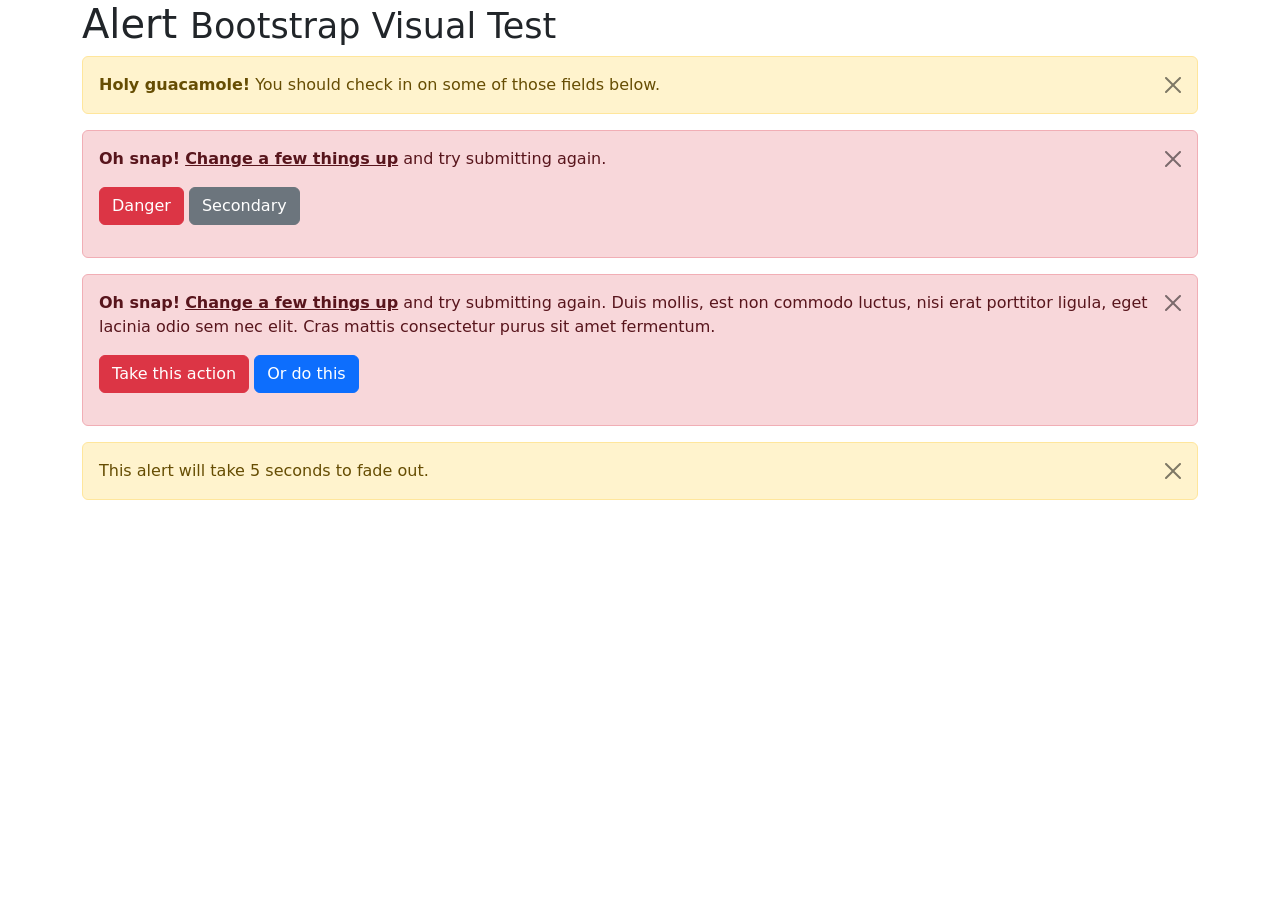
<file: bootstrap-5.3.8/bootstrap-5.3.8/js/tests/visual/alert.html>
<!doctype html>
<html lang="en">
  <head>
    <meta charset="utf-8">
    <meta name="viewport" content="width=device-width, initial-scale=1">
    <link href="../../../dist/css/bootstrap.min.css" rel="stylesheet">
    <title>Alert</title>
  </head>
  <body>
    <div class="container">
      <h1>Alert <small>Bootstrap Visual Test</small></h1>

      <div class="alert alert-warning alert-dismissible fade show" role="alert">
        <button type="button" class="btn-close" data-bs-dismiss="alert" aria-label="Close"></button>
        <strong>Holy guacamole!</strong> You should check in on some of those fields below.
      </div>

      <div class="alert alert-danger alert-dismissible fade show" role="alert">
        <button type="button" class="btn-close" data-bs-dismiss="alert" aria-label="Close"></button>
        <p>
          <strong>Oh snap!</strong> <a href="#" class="alert-link">Change a few things up</a> and try submitting again.
        </p>
        <p>
          <button type="button" class="btn btn-danger">Danger</button>
          <button type="button" class="btn btn-secondary">Secondary</button>
        </p>
      </div>

      <div class="alert alert-danger alert-dismissible fade show" role="alert">
        <button type="button" class="btn-close" data-bs-dismiss="alert" aria-label="Close"></button>
        <p>
          <strong>Oh snap!</strong> <a href="#" class="alert-link">Change a few things up</a> and try submitting again. Duis mollis, est non commodo luctus, nisi erat porttitor ligula, eget lacinia odio sem nec elit. Cras mattis consectetur purus sit amet fermentum.
        </p>
        <p>
          <button type="button" class="btn btn-danger">Take this action</button>
          <button type="button" class="btn btn-primary">Or do this</button>
        </p>
      </div>

      <div class="alert alert-warning alert-dismissible fade show" role="alert" style="transition-duration: 5s;">
        <button type="button" class="btn-close" data-bs-dismiss="alert" aria-label="Close"></button>
        This alert will take 5 seconds to fade out.
      </div>
    </div>

    <script src="../../../dist/js/bootstrap.bundle.js"></script>
  </body>
</html>
</file>
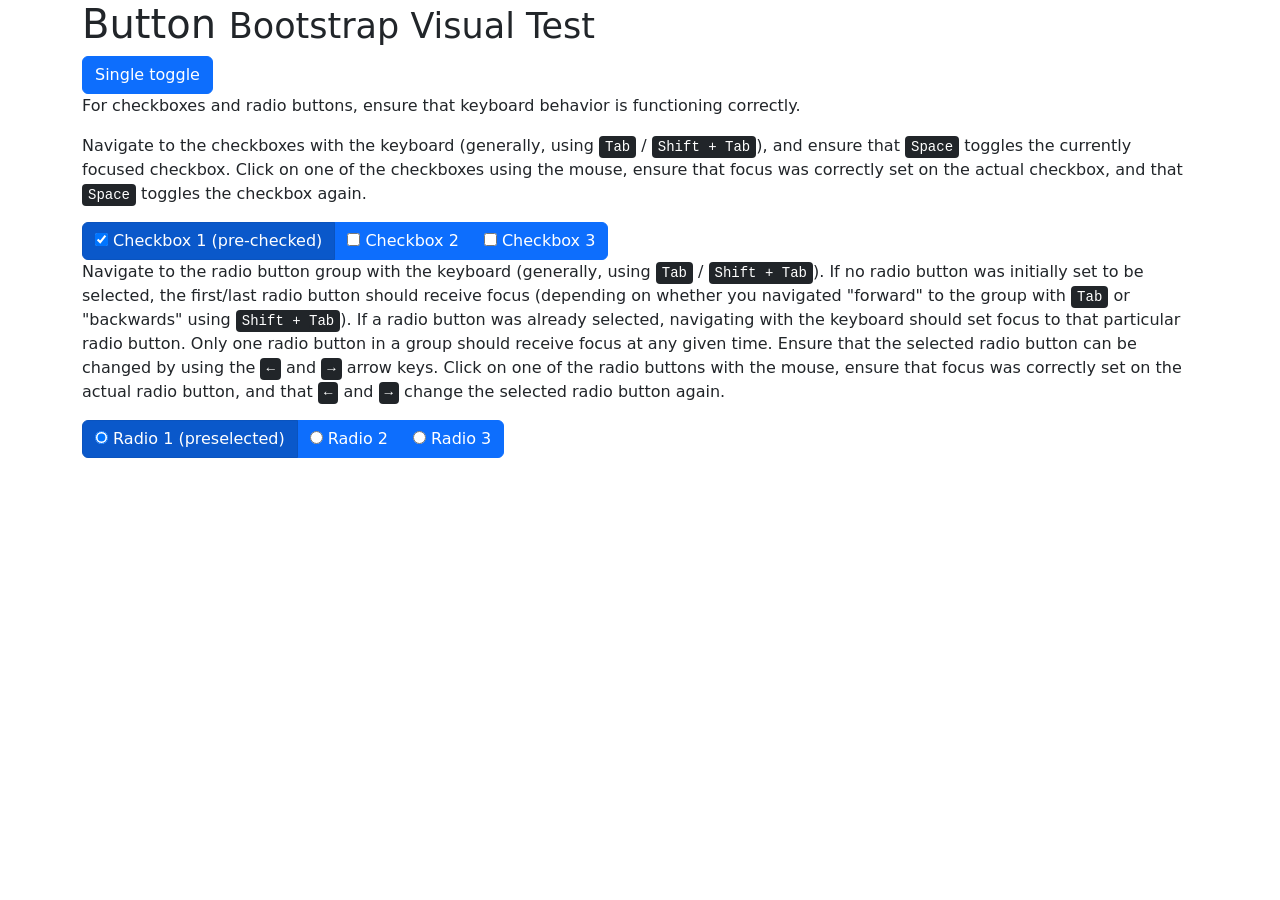
<file: bootstrap-5.3.8/bootstrap-5.3.8/js/tests/visual/button.html>
<!doctype html>
<html lang="en">
  <head>
    <meta charset="utf-8">
    <meta name="viewport" content="width=device-width, initial-scale=1">
    <link href="../../../dist/css/bootstrap.min.css" rel="stylesheet">
    <title>Button</title>
  </head>
  <body>
    <div class="container">
      <h1>Button <small>Bootstrap Visual Test</small></h1>

      <button type="button" class="btn btn-primary" data-bs-toggle="button" aria-pressed="false" autocomplete="off">
        Single toggle
      </button>

      <p>For checkboxes and radio buttons, ensure that keyboard behavior is functioning correctly.</p>
      <p>Navigate to the checkboxes with the keyboard (generally, using <kbd>Tab</kbd> / <kbd><kbd>Shift</kbd> + <kbd>Tab</kbd></kbd>), and ensure that <kbd>Space</kbd> toggles the currently focused checkbox. Click on one of the checkboxes using the mouse, ensure that focus was correctly set on the actual checkbox, and that <kbd>Space</kbd> toggles the checkbox again.</p>

      <div class="btn-group" data-bs-toggle="buttons">
        <label class="btn btn-primary active">
          <input type="checkbox" checked autocomplete="off"> Checkbox 1 (pre-checked)
        </label>
        <label class="btn btn-primary">
          <input type="checkbox" autocomplete="off"> Checkbox 2
        </label>
        <label class="btn btn-primary">
          <input type="checkbox" autocomplete="off"> Checkbox 3
        </label>
      </div>

      <p>Navigate to the radio button group with the keyboard (generally, using <kbd>Tab</kbd> / <kbd><kbd>Shift</kbd> + <kbd>Tab</kbd></kbd>). If no radio button was initially set to be selected, the first/last radio button should receive focus (depending on whether you navigated "forward" to the group with <kbd>Tab</kbd> or "backwards" using <kbd><kbd>Shift</kbd> + <kbd>Tab</kbd></kbd>). If a radio button was already selected, navigating with the keyboard should set focus to that particular radio button. Only one radio button in a group should receive focus at any given time.  Ensure that the selected radio button can be changed by using the <kbd>←</kbd> and <kbd>→</kbd> arrow keys. Click on one of the radio buttons with the mouse,  ensure that focus was correctly set on the actual radio button, and that <kbd>←</kbd> and <kbd>→</kbd> change the selected radio button again.</p>

      <div class="btn-group" data-bs-toggle="buttons">
        <label class="btn btn-primary active">
          <input type="radio" name="options" id="option1" autocomplete="off" checked> Radio 1 (preselected)
        </label>
        <label class="btn btn-primary">
          <input type="radio" name="options" id="option2" autocomplete="off"> Radio 2
        </label>
        <label class="btn btn-primary">
          <input type="radio" name="options" id="option3" autocomplete="off"> Radio 3
        </label>
      </div>
    </div>

    <script src="../../../dist/js/bootstrap.bundle.js"></script>
  </body>
</html>
</file>
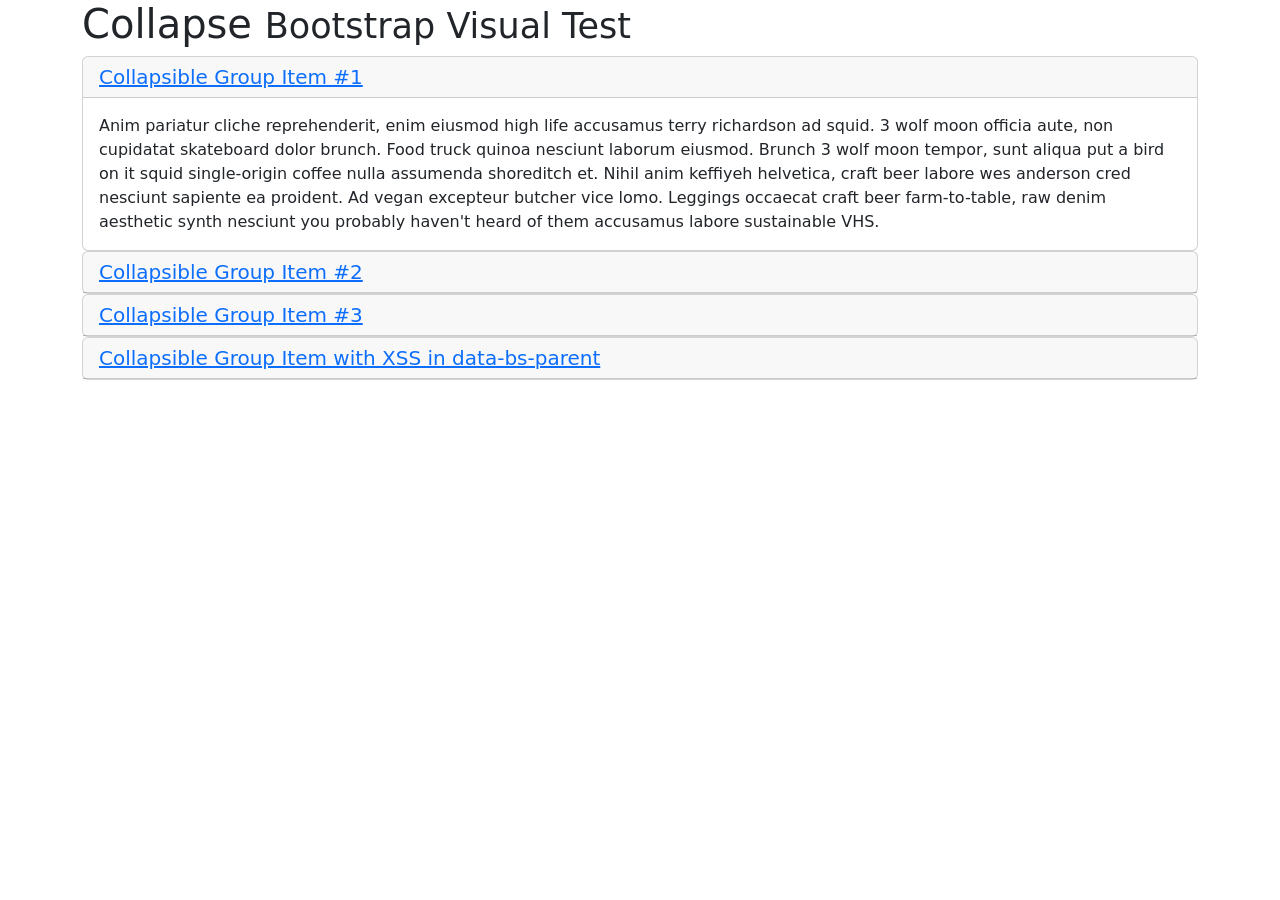
<file: bootstrap-5.3.8/bootstrap-5.3.8/js/tests/visual/collapse.html>
<!doctype html>
<html lang="en">
  <head>
    <meta charset="utf-8">
    <meta name="viewport" content="width=device-width, initial-scale=1">
    <link href="../../../dist/css/bootstrap.min.css" rel="stylesheet">
    <title>Collapse</title>
  </head>
  <body>
    <div class="container">
      <h1>Collapse <small>Bootstrap Visual Test</small></h1>

      <div id="accordion" role="tablist">
        <div class="card" role="presentation">
          <div class="card-header" role="tab" id="headingOne">
            <h5 class="mb-0">
              <a data-bs-toggle="collapse" href="#collapseOne" aria-expanded="true" aria-controls="collapseOne">
                Collapsible Group Item #1
              </a>
            </h5>
          </div>

          <div id="collapseOne" class="collapse show" data-bs-parent="#accordion" role="tabpanel" aria-labelledby="headingOne">
            <div class="card-body">
              Anim pariatur cliche reprehenderit, enim eiusmod high life accusamus terry richardson ad squid. 3 wolf moon officia aute, non cupidatat skateboard dolor brunch. Food truck quinoa nesciunt laborum eiusmod. Brunch 3 wolf moon tempor, sunt aliqua put a bird on it squid single-origin coffee nulla assumenda shoreditch et. Nihil anim keffiyeh helvetica, craft beer labore wes anderson cred nesciunt sapiente ea proident. Ad vegan excepteur butcher vice lomo. Leggings occaecat craft beer farm-to-table, raw denim aesthetic synth nesciunt you probably haven't heard of them accusamus labore sustainable VHS.
            </div>
          </div>
        </div>
        <div class="card" role="presentation">
          <div class="card-header" role="tab" id="headingTwo">
            <h5 class="mb-0">
              <a class="collapsed" data-bs-toggle="collapse" href="#collapseTwo" aria-expanded="false" aria-controls="collapseTwo">
                Collapsible Group Item #2
              </a>
            </h5>
          </div>
          <div id="collapseTwo" class="collapse" data-bs-parent="#accordion" role="tabpanel" aria-labelledby="headingTwo">
            <div class="card-body">
              Anim pariatur cliche reprehenderit, enim eiusmod high life accusamus terry richardson ad squid. 3 wolf moon officia aute, non cupidatat skateboard dolor brunch. Food truck quinoa nesciunt laborum eiusmod. Brunch 3 wolf moon tempor, sunt aliqua put a bird on it squid single-origin coffee nulla assumenda shoreditch et. Nihil anim keffiyeh helvetica, craft beer labore wes anderson cred nesciunt sapiente ea proident. Ad vegan excepteur butcher vice lomo. Leggings occaecat craft beer farm-to-table, raw denim aesthetic synth nesciunt you probably haven't heard of them accusamus labore sustainable VHS.
            </div>
          </div>
        </div>
        <div class="card" role="presentation">
          <div class="card-header" role="tab" id="headingThree">
            <h5 class="mb-0">
              <a class="collapsed" data-bs-toggle="collapse" href="#collapseThree" aria-expanded="false" aria-controls="collapseThree">
                Collapsible Group Item #3
              </a>
            </h5>
          </div>
          <div id="collapseThree" class="collapse" data-bs-parent="#accordion" role="tabpanel" aria-labelledby="headingThree">
            <div class="card-body">
              Anim pariatur cliche reprehenderit, enim eiusmod high life accusamus terry richardson ad squid. 3 wolf moon officia aute, non cupidatat skateboard dolor brunch. Food truck quinoa nesciunt laborum eiusmod. Brunch 3 wolf moon tempor, sunt aliqua put a bird on it squid single-origin coffee nulla assumenda shoreditch et. Nihil anim keffiyeh helvetica, craft beer labore wes anderson cred nesciunt sapiente ea proident. Ad vegan excepteur butcher vice lomo. Leggings occaecat craft beer farm-to-table, raw denim aesthetic synth nesciunt you probably haven't heard of them accusamus labore sustainable VHS.
            </div>
          </div>
        </div>
        <div class="card" role="presentation">
          <div class="card-header" role="tab" id="headingFour">
            <h5 class="mb-0">
              <a class="collapsed" data-bs-toggle="collapse" href="#collapseFour" aria-expanded="false" aria-controls="collapseFour">
                Collapsible Group Item with XSS in data-bs-parent
              </a>
            </h5>
          </div>
          <div id="collapseFour" class="collapse" data-bs-parent="<img src=1 onerror=alert(123)>" role="tabpanel" aria-labelledby="headingFour">
            <div class="card-body">
              Anim pariatur cliche reprehenderit, enim eiusmod high life accusamus terry richardson ad squid. 3 wolf moon officia aute, non cupidatat skateboard dolor brunch. Food truck quinoa nesciunt laborum eiusmod. Brunch 3 wolf moon tempor, sunt aliqua put a bird on it squid single-origin coffee nulla assumenda shoreditch et. Nihil anim keffiyeh helvetica, craft beer labore wes anderson cred nesciunt sapiente ea proident. Ad vegan excepteur butcher vice lomo. Leggings occaecat craft beer farm-to-table, raw denim aesthetic synth nesciunt you probably haven't heard of them accusamus labore sustainable VHS.
            </div>
          </div>
        </div>
      </div>
    </div>

    <script src="../../../dist/js/bootstrap.bundle.js"></script>
  </body>
</html>
</file>
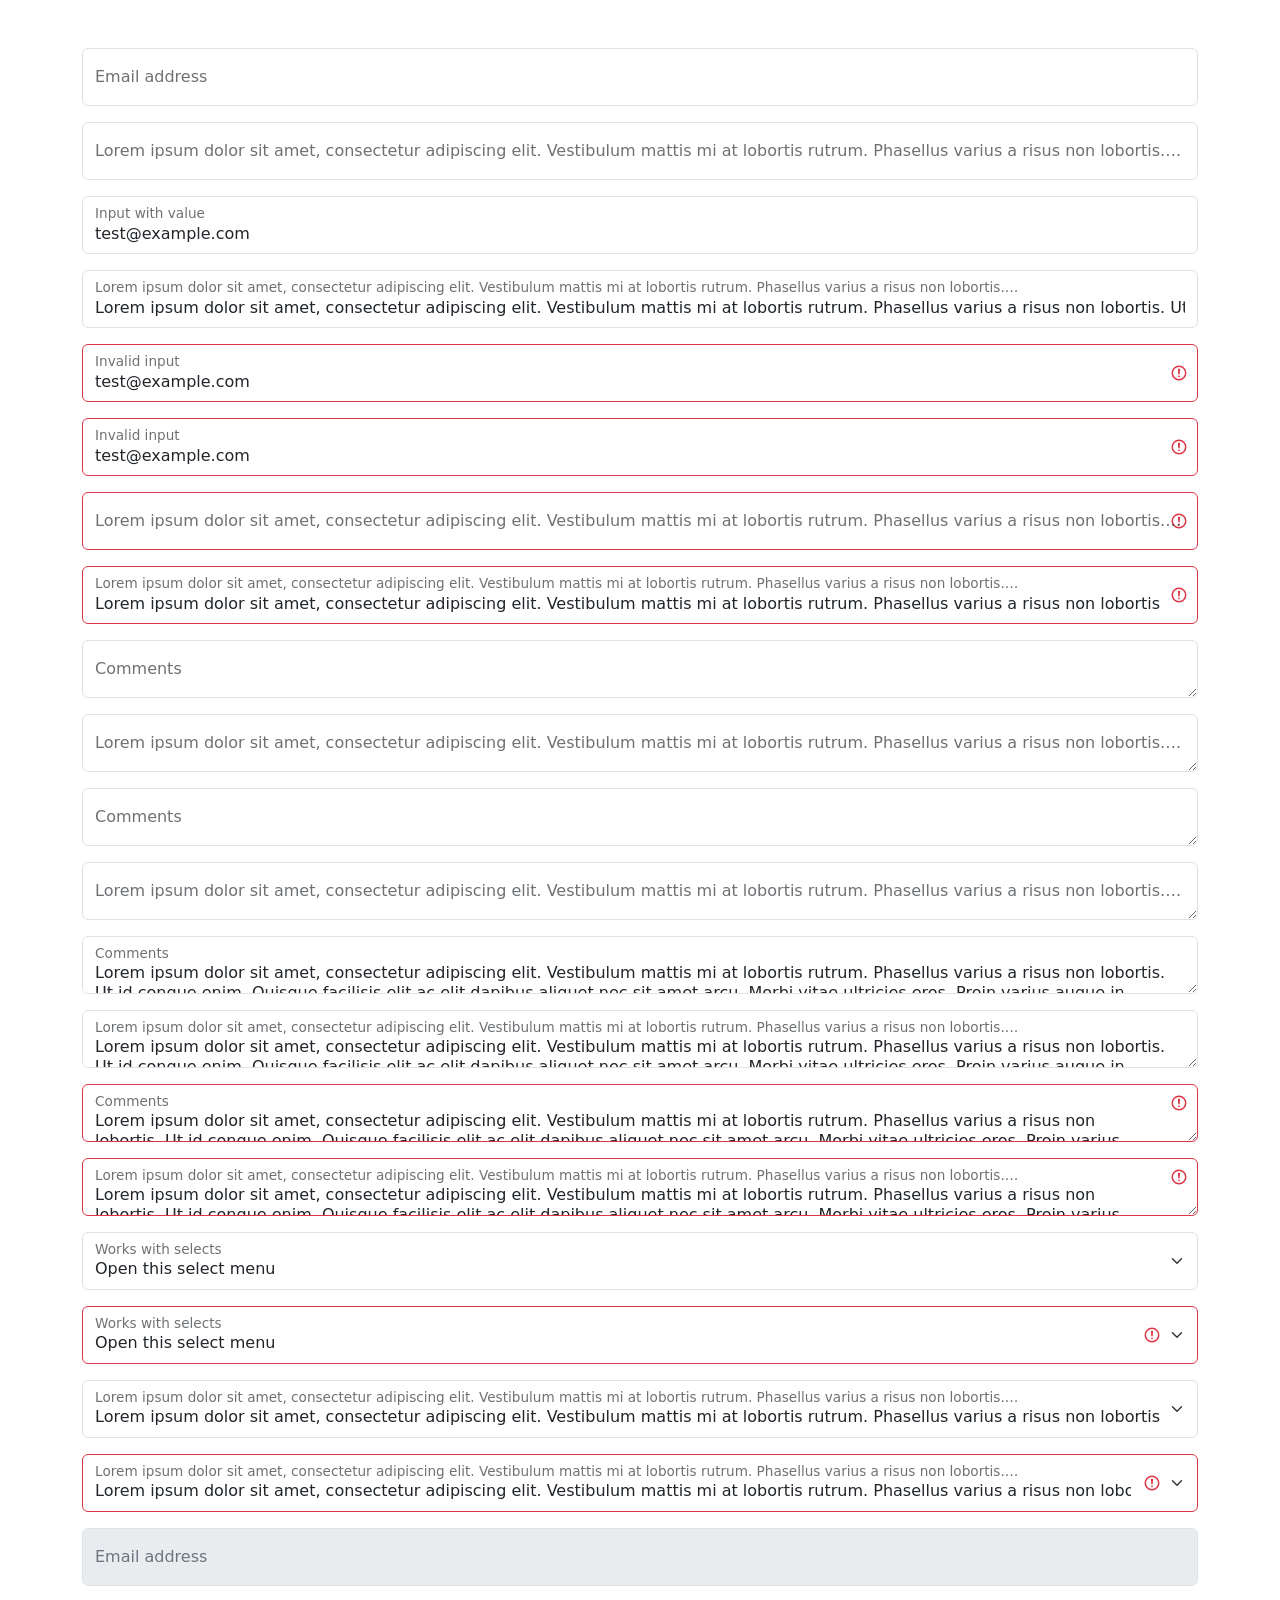
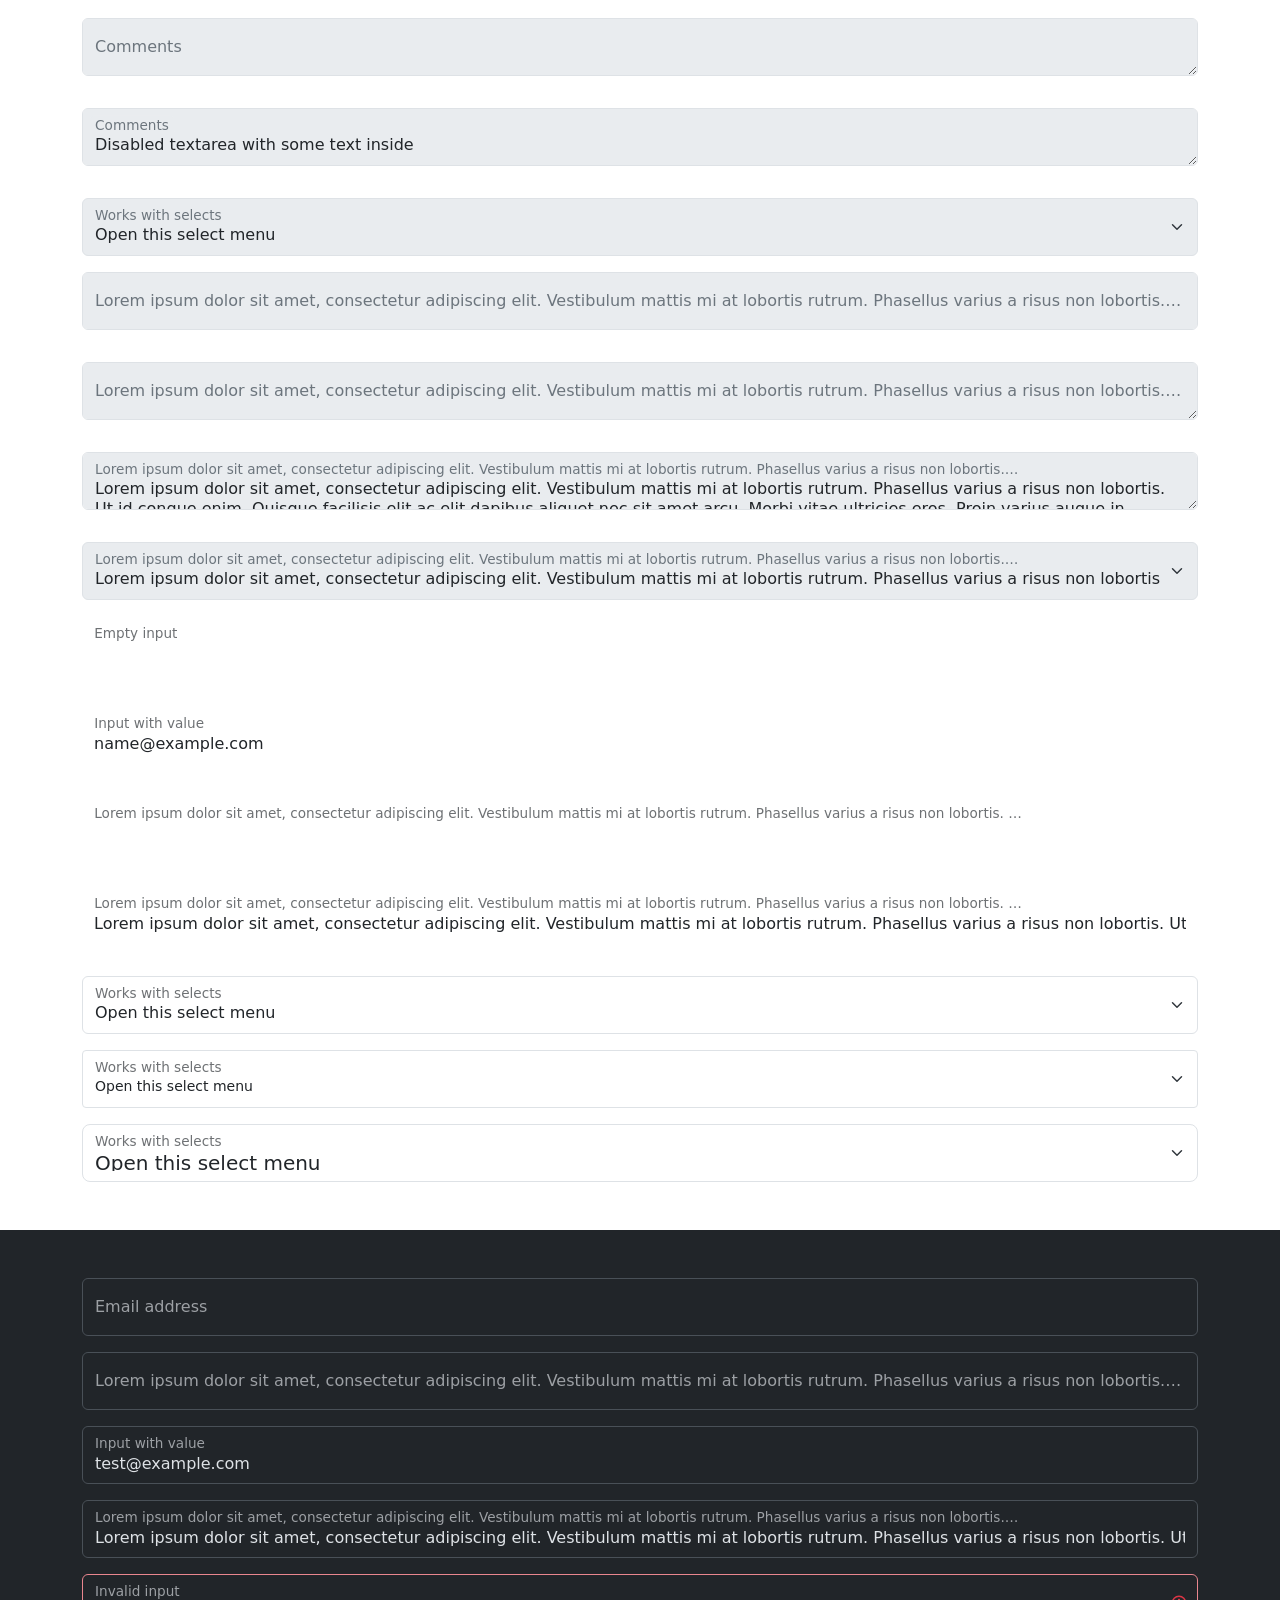
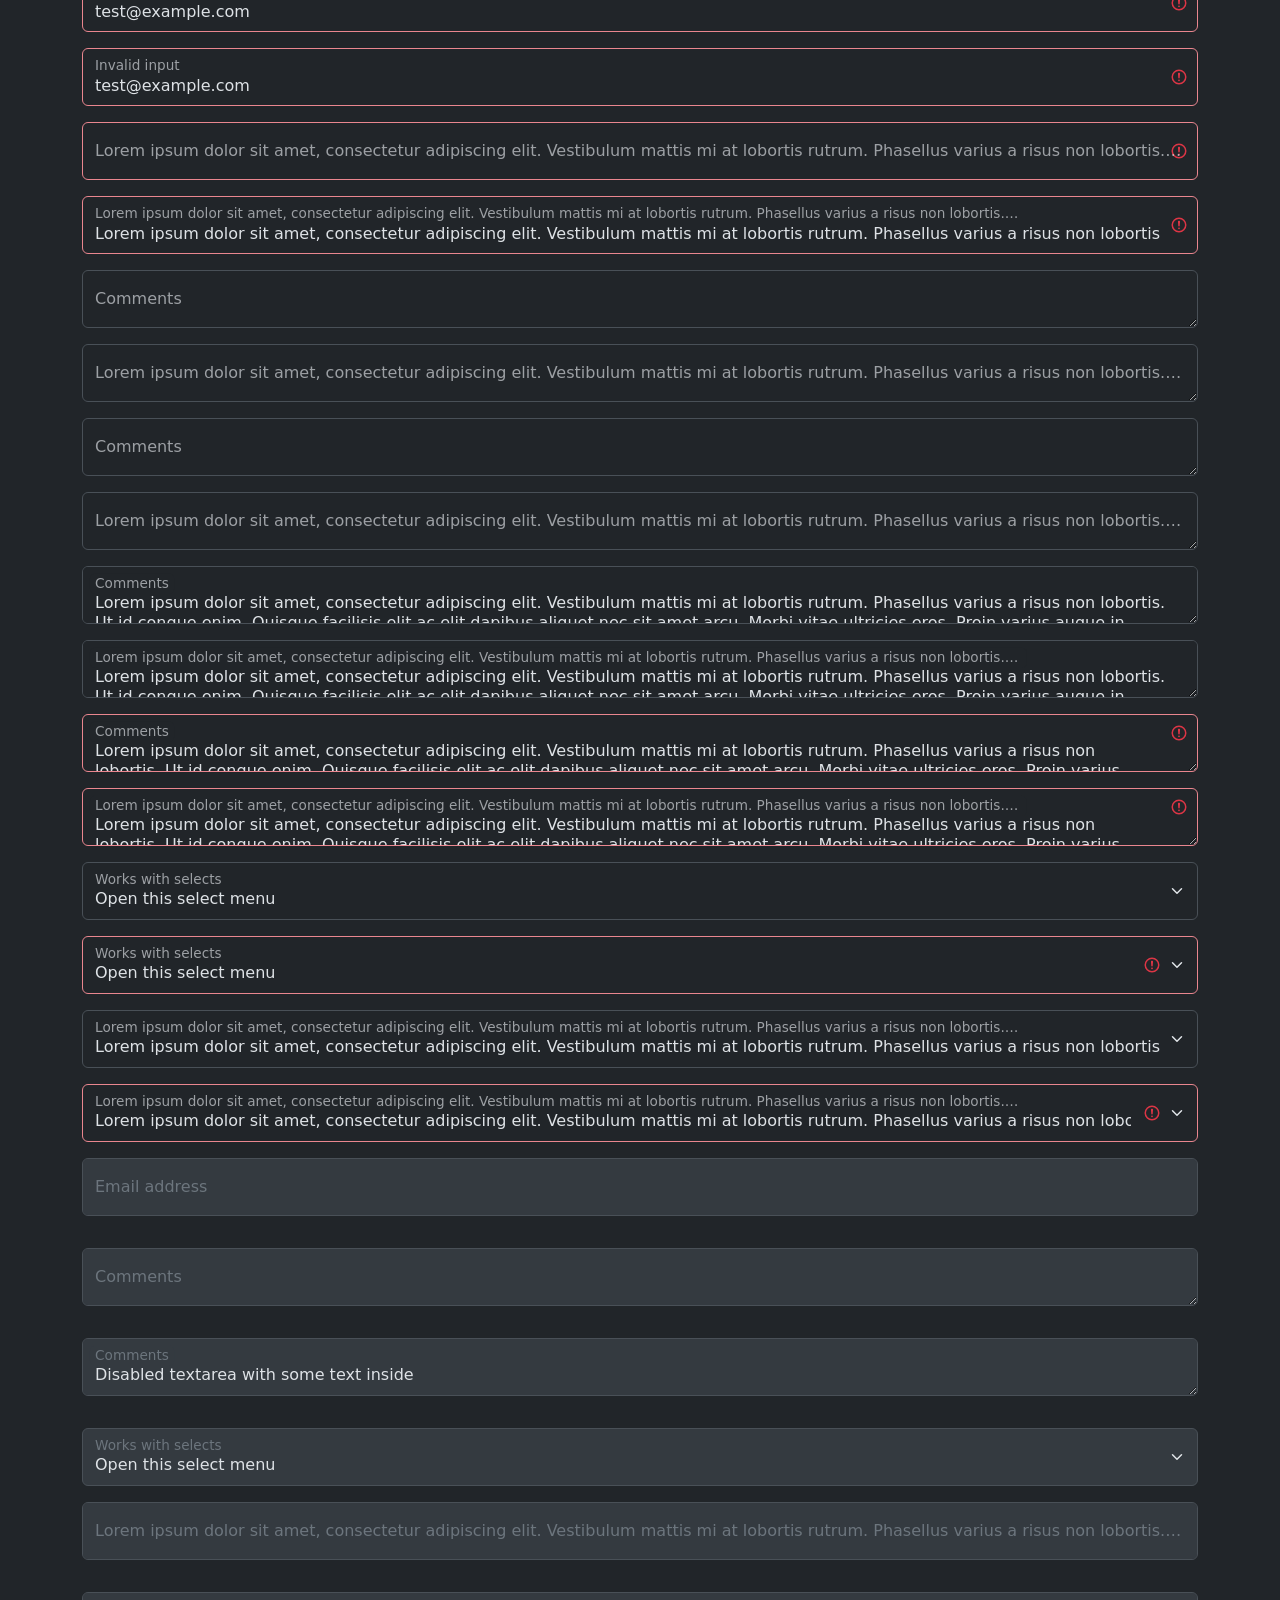
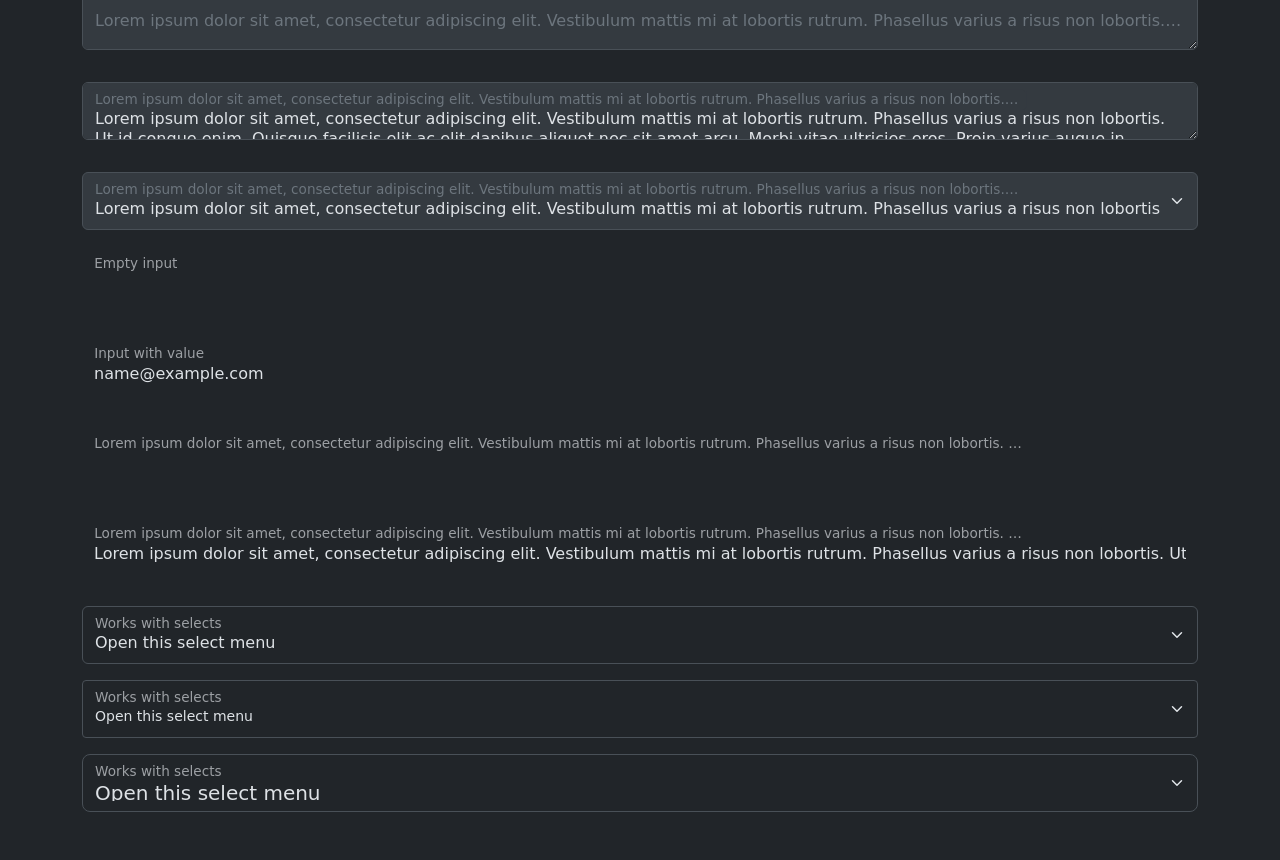
<file: bootstrap-5.3.8/bootstrap-5.3.8/js/tests/visual/floating-label.html>
<!doctype html>
<html lang="zxx">
  <head>
    <meta charset="utf-8">
    <meta name="viewport" content="width=device-width, initial-scale=1">
    <link href="../../../dist/css/bootstrap.min.css" rel="stylesheet">
    <title>Form</title>
    <style></style>
  </head>
  <body>
    <div class="container py-5 d-flex flex-column gap-3">
      <div class="form-floating">
        <input type="email" class="form-control" id="floatingInput" placeholder="name@example.com">
        <label for="floatingInput">Email address</label>
      </div>
      <div class="form-floating">
        <input type="email" class="form-control" id="floatingInput1" placeholder="name@example.com">
        <label for="floatingInput1">Lorem ipsum dolor sit amet, consectetur adipiscing elit. Vestibulum mattis mi at lobortis rutrum. Phasellus varius a risus non lobortis. Ut id congue enim. Quisque facilisis elit ac elit dapibus aliquet nec sit amet arcu. Morbi vitae ultricies eros. Proin varius augue in tristique pretium. Morbi at ullamcorper elit, at ullamcorper massa. Vivamus suscipit quam quis viverra eleifend.</label>
      </div>
      <form class="form-floating">
        <input type="email" class="form-control" id="floatingInputValue" placeholder="name@example.com" value="test@example.com">
        <label for="floatingInputValue">Input with value</label>
      </form>
      <form class="form-floating">
        <input type="email" class="form-control" id="floatingInputValue1" placeholder="name@example.com" value="Lorem ipsum dolor sit amet, consectetur adipiscing elit. Vestibulum mattis mi at lobortis rutrum. Phasellus varius a risus non lobortis. Ut id congue enim. Quisque facilisis elit ac elit dapibus aliquet nec sit amet arcu. Morbi vitae ultricies eros. Proin varius augue in tristique pretium. Morbi at ullamcorper elit, at ullamcorper massa. Vivamus suscipit quam quis viverra eleifend.">
        <label for="floatingInputValue1">Lorem ipsum dolor sit amet, consectetur adipiscing elit. Vestibulum mattis mi at lobortis rutrum. Phasellus varius a risus non lobortis. Ut id congue enim. Quisque facilisis elit ac elit dapibus aliquet nec sit amet arcu. Morbi vitae ultricies eros. Proin varius augue in tristique pretium. Morbi at ullamcorper elit, at ullamcorper massa. Vivamus suscipit quam quis viverra eleifend.</label>
      </form>
      <form class="form-floating">
        <input type="email" class="form-control is-invalid" id="floatingInputInvalid" placeholder="name@example.com" value="test@example.com">
        <label for="floatingInputInvalid">Invalid input</label>
      </form>
      <form class="form-floating">
        <input type="email" class="form-control is-invalid" id="floatingInputInvalid1" placeholder="name@example.com" value="test@example.com">
        <label for="floatingInputInvalid1">Invalid input</label>
      </form>
      <form class="form-floating">
        <input type="email" class="form-control is-invalid" id="floatingInputInvalid2" placeholder="name@example.com">
        <label for="floatingInputInvalid2">Lorem ipsum dolor sit amet, consectetur adipiscing elit. Vestibulum mattis mi at lobortis rutrum. Phasellus varius a risus non lobortis. Ut id congue enim. Quisque facilisis elit ac elit dapibus aliquet nec sit amet arcu. Morbi vitae ultricies eros. Proin varius augue in tristique pretium. Morbi at ullamcorper elit, at ullamcorper massa. Vivamus suscipit quam quis viverra eleifend.</label>
      </form>
      <form class="form-floating">
        <input type="email" class="form-control is-invalid" id="floatingInputInvalid3" placeholder="name@example.com" value="Lorem ipsum dolor sit amet, consectetur adipiscing elit. Vestibulum mattis mi at lobortis rutrum. Phasellus varius a risus non lobortis. Ut id congue enim. Quisque facilisis elit ac elit dapibus aliquet nec sit amet arcu. Morbi vitae ultricies eros. Proin varius augue in tristique pretium. Morbi at ullamcorper elit, at ullamcorper massa. Vivamus suscipit quam quis viverra eleifend.">
        <label for="floatingInputInvalid3">Lorem ipsum dolor sit amet, consectetur adipiscing elit. Vestibulum mattis mi at lobortis rutrum. Phasellus varius a risus non lobortis. Ut id congue enim. Quisque facilisis elit ac elit dapibus aliquet nec sit amet arcu. Morbi vitae ultricies eros. Proin varius augue in tristique pretium. Morbi at ullamcorper elit, at ullamcorper massa. Vivamus suscipit quam quis viverra eleifend.</label>
      </form>
      <div class="form-floating">
        <textarea class="form-control" placeholder="Leave a comment here" id="floatingTextarea"></textarea>
        <label for="floatingTextarea">Comments</label>
      </div>
      <div class="form-floating">
        <textarea class="form-control" placeholder="Leave a comment here" id="floatingTextarea1"></textarea>
        <label for="floatingTextarea1">Lorem ipsum dolor sit amet, consectetur adipiscing elit. Vestibulum mattis mi at lobortis rutrum. Phasellus varius a risus non lobortis. Ut id congue enim. Quisque facilisis elit ac elit dapibus aliquet nec sit amet arcu. Morbi vitae ultricies eros. Proin varius augue in tristique pretium. Morbi at ullamcorper elit, at ullamcorper massa. Vivamus suscipit quam quis viverra eleifend.</label>
      </div>
      <div class="form-floating">
        <textarea class="form-control" placeholder="Leave a comment here" id="floatingTextarea2" style="height: 50px"></textarea>
        <label for="floatingTextarea2">Comments</label>
      </div>
      <div class="form-floating">
        <textarea class="form-control" placeholder="Leave a comment here" id="floatingTextarea3" style="height: 50px"></textarea>
        <label for="floatingTextarea3">Lorem ipsum dolor sit amet, consectetur adipiscing elit. Vestibulum mattis mi at lobortis rutrum. Phasellus varius a risus non lobortis. Ut id congue enim. Quisque facilisis elit ac elit dapibus aliquet nec sit amet arcu. Morbi vitae ultricies eros. Proin varius augue in tristique pretium. Morbi at ullamcorper elit, at ullamcorper massa. Vivamus suscipit quam quis viverra eleifend.</label>
      </div>
      <div class="form-floating">
        <textarea class="form-control" placeholder="Leave a comment here" id="floatingTextarea4" style="height: 50px">Lorem ipsum dolor sit amet, consectetur adipiscing elit. Vestibulum mattis mi at lobortis rutrum. Phasellus varius a risus non lobortis. Ut id congue enim. Quisque facilisis elit ac elit dapibus aliquet nec sit amet arcu. Morbi vitae ultricies eros. Proin varius augue in tristique pretium. Morbi at ullamcorper elit, at ullamcorper massa. Vivamus suscipit quam quis viverra eleifend.</textarea>
        <label for="floatingTextarea4">Comments</label>
      </div>
      <div class="form-floating">
        <textarea class="form-control" placeholder="Leave a comment here" id="floatingTextarea5" style="height: 50px">Lorem ipsum dolor sit amet, consectetur adipiscing elit. Vestibulum mattis mi at lobortis rutrum. Phasellus varius a risus non lobortis. Ut id congue enim. Quisque facilisis elit ac elit dapibus aliquet nec sit amet arcu. Morbi vitae ultricies eros. Proin varius augue in tristique pretium. Morbi at ullamcorper elit, at ullamcorper massa. Vivamus suscipit quam quis viverra eleifend.</textarea>
        <label for="floatingTextarea5">Lorem ipsum dolor sit amet, consectetur adipiscing elit. Vestibulum mattis mi at lobortis rutrum. Phasellus varius a risus non lobortis. Ut id congue enim. Quisque facilisis elit ac elit dapibus aliquet nec sit amet arcu. Morbi vitae ultricies eros. Proin varius augue in tristique pretium. Morbi at ullamcorper elit, at ullamcorper massa. Vivamus suscipit quam quis viverra eleifend.</label>
      </div>
      <div class="form-floating">
        <textarea class="form-control is-invalid" placeholder="Leave a comment here" id="floatingTextarea6" style="height: 50px">Lorem ipsum dolor sit amet, consectetur adipiscing elit. Vestibulum mattis mi at lobortis rutrum. Phasellus varius a risus non lobortis. Ut id congue enim. Quisque facilisis elit ac elit dapibus aliquet nec sit amet arcu. Morbi vitae ultricies eros. Proin varius augue in tristique pretium. Morbi at ullamcorper elit, at ullamcorper massa. Vivamus suscipit quam quis viverra eleifend.</textarea>
        <label for="floatingTextarea6">Comments</label>
      </div>
      <div class="form-floating">
        <textarea class="form-control is-invalid" placeholder="Leave a comment here" id="floatingTextarea7" style="height: 50px">Lorem ipsum dolor sit amet, consectetur adipiscing elit. Vestibulum mattis mi at lobortis rutrum. Phasellus varius a risus non lobortis. Ut id congue enim. Quisque facilisis elit ac elit dapibus aliquet nec sit amet arcu. Morbi vitae ultricies eros. Proin varius augue in tristique pretium. Morbi at ullamcorper elit, at ullamcorper massa. Vivamus suscipit quam quis viverra eleifend.</textarea>
        <label for="floatingTextarea7">Lorem ipsum dolor sit amet, consectetur adipiscing elit. Vestibulum mattis mi at lobortis rutrum. Phasellus varius a risus non lobortis. Ut id congue enim. Quisque facilisis elit ac elit dapibus aliquet nec sit amet arcu. Morbi vitae ultricies eros. Proin varius augue in tristique pretium. Morbi at ullamcorper elit, at ullamcorper massa. Vivamus suscipit quam quis viverra eleifend.</label>
      </div>
      <div class="form-floating">
        <select class="form-select" id="floatingSelect" aria-label="Floating label select example">
          <option selected>Open this select menu</option>
          <option value="1">One</option>
          <option value="2">Two</option>
          <option value="3">Three</option>
        </select>
        <label for="floatingSelect">Works with selects</label>
      </div>
      <div class="form-floating">
        <select class="form-select is-invalid" id="floatingSelect1" aria-label="Floating label select example">
          <option selected>Open this select menu</option>
          <option value="1">One</option>
          <option value="2">Two</option>
          <option value="3">Three</option>
        </select>
        <label for="floatingSelect1">Works with selects</label>
      </div>
      <div class="form-floating">
        <select class="form-select" id="floatingSelect2" aria-label="Floating label select example">
          <option selected>Lorem ipsum dolor sit amet, consectetur adipiscing elit. Vestibulum mattis mi at lobortis rutrum. Phasellus varius a risus non lobortis. Ut id congue enim. Quisque facilisis elit ac elit dapibus aliquet nec sit amet arcu. Morbi vitae ultricies eros. Proin varius augue in tristique pretium. Morbi at ullamcorper elit, at ullamcorper massa. Vivamus suscipit quam quis viverra eleifend.</option>
          <option value="1">Lorem ipsum dolor sit amet, consectetur adipiscing elit. Vestibulum mattis mi at lobortis rutrum. Phasellus varius a risus non lobortis. Ut id congue enim. Quisque facilisis elit ac elit dapibus aliquet nec sit amet arcu. Morbi vitae ultricies eros. Proin varius augue in tristique pretium. Morbi at ullamcorper elit, at ullamcorper massa. Vivamus suscipit quam quis viverra eleifend.</option>
          <option value="2">Lorem ipsum dolor sit amet, consectetur adipiscing elit. Vestibulum mattis mi at lobortis rutrum. Phasellus varius a risus non lobortis. Ut id congue enim. Quisque facilisis elit ac elit dapibus aliquet nec sit amet arcu. Morbi vitae ultricies eros. Proin varius augue in tristique pretium. Morbi at ullamcorper elit, at ullamcorper massa. Vivamus suscipit quam quis viverra eleifend.</option>
          <option value="3">Lorem ipsum dolor sit amet, consectetur adipiscing elit. Vestibulum mattis mi at lobortis rutrum. Phasellus varius a risus non lobortis. Ut id congue enim. Quisque facilisis elit ac elit dapibus aliquet nec sit amet arcu. Morbi vitae ultricies eros. Proin varius augue in tristique pretium. Morbi at ullamcorper elit, at ullamcorper massa. Vivamus suscipit quam quis viverra eleifend.</option>
        </select>
        <label for="floatingSelect2">Lorem ipsum dolor sit amet, consectetur adipiscing elit. Vestibulum mattis mi at lobortis rutrum. Phasellus varius a risus non lobortis. Ut id congue enim. Quisque facilisis elit ac elit dapibus aliquet nec sit amet arcu. Morbi vitae ultricies eros. Proin varius augue in tristique pretium. Morbi at ullamcorper elit, at ullamcorper massa. Vivamus suscipit quam quis viverra eleifend.</label>
      </div>
      <div class="form-floating">
        <select class="form-select is-invalid" id="floatingSelect3" aria-label="Floating label select example">
          <option selected>Lorem ipsum dolor sit amet, consectetur adipiscing elit. Vestibulum mattis mi at lobortis rutrum. Phasellus varius a risus non lobortis. Ut id congue enim. Quisque facilisis elit ac elit dapibus aliquet nec sit amet arcu. Morbi vitae ultricies eros. Proin varius augue in tristique pretium. Morbi at ullamcorper elit, at ullamcorper massa. Vivamus suscipit quam quis viverra eleifend.</option>
          <option value="1">Lorem ipsum dolor sit amet, consectetur adipiscing elit. Vestibulum mattis mi at lobortis rutrum. Phasellus varius a risus non lobortis. Ut id congue enim. Quisque facilisis elit ac elit dapibus aliquet nec sit amet arcu. Morbi vitae ultricies eros. Proin varius augue in tristique pretium. Morbi at ullamcorper elit, at ullamcorper massa. Vivamus suscipit quam quis viverra eleifend.</option>
          <option value="2">Lorem ipsum dolor sit amet, consectetur adipiscing elit. Vestibulum mattis mi at lobortis rutrum. Phasellus varius a risus non lobortis. Ut id congue enim. Quisque facilisis elit ac elit dapibus aliquet nec sit amet arcu. Morbi vitae ultricies eros. Proin varius augue in tristique pretium. Morbi at ullamcorper elit, at ullamcorper massa. Vivamus suscipit quam quis viverra eleifend.</option>
          <option value="3">Lorem ipsum dolor sit amet, consectetur adipiscing elit. Vestibulum mattis mi at lobortis rutrum. Phasellus varius a risus non lobortis. Ut id congue enim. Quisque facilisis elit ac elit dapibus aliquet nec sit amet arcu. Morbi vitae ultricies eros. Proin varius augue in tristique pretium. Morbi at ullamcorper elit, at ullamcorper massa. Vivamus suscipit quam quis viverra eleifend.</option>
        </select>
        <label for="floatingSelect3">Lorem ipsum dolor sit amet, consectetur adipiscing elit. Vestibulum mattis mi at lobortis rutrum. Phasellus varius a risus non lobortis. Ut id congue enim. Quisque facilisis elit ac elit dapibus aliquet nec sit amet arcu. Morbi vitae ultricies eros. Proin varius augue in tristique pretium. Morbi at ullamcorper elit, at ullamcorper massa. Vivamus suscipit quam quis viverra eleifend.</label>
      </div>
      <div class="form-floating mb-3">
        <input type="email" class="form-control" id="floatingInputDisabled" placeholder="name@example.com" disabled>
        <label for="floatingInputDisabled">Email address</label>
      </div>
      <div class="form-floating mb-3">
        <textarea class="form-control" placeholder="Leave a comment here" id="floatingTextareaDisabled" disabled></textarea>
        <label for="floatingTextareaDisabled">Comments</label>
      </div>
      <div class="form-floating mb-3">
        <textarea class="form-control" placeholder="Leave a comment here" id="floatingTextareaDisabled1" style="height: 50px" disabled>Disabled textarea with some text inside</textarea>
        <label for="floatingTextareaDisabled1">Comments</label>
      </div>
      <div class="form-floating">
        <select class="form-select" id="floatingSelectDisabled" aria-label="Floating label disabled select example" disabled>
          <option selected>Open this select menu</option>
          <option value="1">One</option>
          <option value="2">Two</option>
          <option value="3">Three</option>
        </select>
        <label for="floatingSelectDisabled">Works with selects</label>
      </div>
      <div class="form-floating mb-3">
        <input type="email" class="form-control" id="floatingInputDisabled1" placeholder="name@example.com" disabled>
        <label for="floatingInputDisabled1">Lorem ipsum dolor sit amet, consectetur adipiscing elit. Vestibulum mattis mi at lobortis rutrum. Phasellus varius a risus non lobortis. Ut id congue enim. Quisque facilisis elit ac elit dapibus aliquet nec sit amet arcu. Morbi vitae ultricies eros. Proin varius augue in tristique pretium. Morbi at ullamcorper elit, at ullamcorper massa. Vivamus suscipit quam quis viverra eleifend.</label>
      </div>
      <div class="form-floating mb-3">
        <textarea class="form-control" placeholder="Leave a comment here" id="floatingTextareaDisabled2" disabled></textarea>
        <label for="floatingTextareaDisabled2">Lorem ipsum dolor sit amet, consectetur adipiscing elit. Vestibulum mattis mi at lobortis rutrum. Phasellus varius a risus non lobortis. Ut id congue enim. Quisque facilisis elit ac elit dapibus aliquet nec sit amet arcu. Morbi vitae ultricies eros. Proin varius augue in tristique pretium. Morbi at ullamcorper elit, at ullamcorper massa. Vivamus suscipit quam quis viverra eleifend.</label>
      </div>
      <div class="form-floating mb-3">
        <textarea class="form-control" placeholder="Leave a comment here" id="floatingTextareaDisabled3" style="height: 50px" disabled>Lorem ipsum dolor sit amet, consectetur adipiscing elit. Vestibulum mattis mi at lobortis rutrum. Phasellus varius a risus non lobortis. Ut id congue enim. Quisque facilisis elit ac elit dapibus aliquet nec sit amet arcu. Morbi vitae ultricies eros. Proin varius augue in tristique pretium. Morbi at ullamcorper elit, at ullamcorper massa. Vivamus suscipit quam quis viverra eleifend.</textarea>
        <label for="floatingTextareaDisabled3">Lorem ipsum dolor sit amet, consectetur adipiscing elit. Vestibulum mattis mi at lobortis rutrum. Phasellus varius a risus non lobortis. Ut id congue enim. Quisque facilisis elit ac elit dapibus aliquet nec sit amet arcu. Morbi vitae ultricies eros. Proin varius augue in tristique pretium. Morbi at ullamcorper elit, at ullamcorper massa. Vivamus suscipit quam quis viverra eleifend.</label>
      </div>
      <div class="form-floating">
        <select class="form-select" id="floatingSelectDisabled1" aria-label="Floating label disabled select example" disabled>
          <option selected>Lorem ipsum dolor sit amet, consectetur adipiscing elit. Vestibulum mattis mi at lobortis rutrum. Phasellus varius a risus non lobortis. Ut id congue enim. Quisque facilisis elit ac elit dapibus aliquet nec sit amet arcu. Morbi vitae ultricies eros. Proin varius augue in tristique pretium. Morbi at ullamcorper elit, at ullamcorper massa. Vivamus suscipit quam quis viverra eleifend.</option>
          <option value="1">Lorem ipsum dolor sit amet, consectetur adipiscing elit. Vestibulum mattis mi at lobortis rutrum. Phasellus varius a risus non lobortis. Ut id congue enim. Quisque facilisis elit ac elit dapibus aliquet nec sit amet arcu. Morbi vitae ultricies eros. Proin varius augue in tristique pretium. Morbi at ullamcorper elit, at ullamcorper massa. Vivamus suscipit quam quis viverra eleifend.</option>
          <option value="2">Lorem ipsum dolor sit amet, consectetur adipiscing elit. Vestibulum mattis mi at lobortis rutrum. Phasellus varius a risus non lobortis. Ut id congue enim. Quisque facilisis elit ac elit dapibus aliquet nec sit amet arcu. Morbi vitae ultricies eros. Proin varius augue in tristique pretium. Morbi at ullamcorper elit, at ullamcorper massa. Vivamus suscipit quam quis viverra eleifend.</option>
          <option value="3">Lorem ipsum dolor sit amet, consectetur adipiscing elit. Vestibulum mattis mi at lobortis rutrum. Phasellus varius a risus non lobortis. Ut id congue enim. Quisque facilisis elit ac elit dapibus aliquet nec sit amet arcu. Morbi vitae ultricies eros. Proin varius augue in tristique pretium. Morbi at ullamcorper elit, at ullamcorper massa. Vivamus suscipit quam quis viverra eleifend.</option>
        </select>
        <label for="floatingSelectDisabled1">Lorem ipsum dolor sit amet, consectetur adipiscing elit. Vestibulum mattis mi at lobortis rutrum. Phasellus varius a risus non lobortis. Ut id congue enim. Quisque facilisis elit ac elit dapibus aliquet nec sit amet arcu. Morbi vitae ultricies eros. Proin varius augue in tristique pretium. Morbi at ullamcorper elit, at ullamcorper massa. Vivamus suscipit quam quis viverra eleifend.</label>
      </div>
      <div class="form-floating mb-3">
        <input type="email" readonly class="form-control-plaintext" id="floatingEmptyPlaintextInput" placeholder="name@example.com">
        <label for="floatingEmptyPlaintextInput">Empty input</label>
      </div>
      <div class="form-floating mb-3">
        <input type="email" readonly class="form-control-plaintext" id="floatingPlaintextInput" placeholder="name@example.com" value="name@example.com">
        <label for="floatingPlaintextInput">Input with value</label>
      </div>
      <div class="form-floating mb-3">
        <input type="email" readonly class="form-control-plaintext" id="floatingEmptyPlaintextInput1" placeholder="name@example.com">
        <label for="floatingEmptyPlaintextInput1">Lorem ipsum dolor sit amet, consectetur adipiscing elit. Vestibulum mattis mi at lobortis rutrum. Phasellus varius a risus non lobortis. Ut id congue enim. Quisque facilisis elit ac elit dapibus aliquet nec sit amet arcu. Morbi vitae ultricies eros. Proin varius augue in tristique pretium. Morbi at ullamcorper elit, at ullamcorper massa. Vivamus suscipit quam quis viverra eleifend.</label>
      </div>
      <div class="form-floating mb-3">
        <input type="email" readonly class="form-control-plaintext" id="floatingPlaintextInput1" placeholder="name@example.com" value="Lorem ipsum dolor sit amet, consectetur adipiscing elit. Vestibulum mattis mi at lobortis rutrum. Phasellus varius a risus non lobortis. Ut id congue enim. Quisque facilisis elit ac elit dapibus aliquet nec sit amet arcu. Morbi vitae ultricies eros. Proin varius augue in tristique pretium. Morbi at ullamcorper elit, at ullamcorper massa. Vivamus suscipit quam quis viverra eleifend.">
        <label for="floatingPlaintextInput1">Lorem ipsum dolor sit amet, consectetur adipiscing elit. Vestibulum mattis mi at lobortis rutrum. Phasellus varius a risus non lobortis. Ut id congue enim. Quisque facilisis elit ac elit dapibus aliquet nec sit amet arcu. Morbi vitae ultricies eros. Proin varius augue in tristique pretium. Morbi at ullamcorper elit, at ullamcorper massa. Vivamus suscipit quam quis viverra eleifend.</label>
      </div>
      <!--Compare form-select rendering depending on the size-->
      <div class="form-floating">
        <select class="form-select" id="floatingSelectRegular" aria-label="Floating label select example">
          <option selected="">Open this select menu</option>
          <option value="1">One</option>
          <option value="2">Two</option>
          <option value="3">Three</option>
        </select>
        <label for="floatingSelectRegular">Works with selects</label>
      </div>
      <div class="form-floating">
        <select class="form-select form-select-sm" id="floatingSelectSmall" aria-label="Floating label select example">
          <option selected="">Open this select menu</option>
          <option value="1">One</option>
          <option value="2">Two</option>
          <option value="3">Three</option>
        </select>
        <label for="floatingSelectSmall">Works with selects</label>
      </div>
      <div class="form-floating">
        <select class="form-select form-select-lg" id="floatingSelectLarge" aria-label="Floating label select example">
          <option selected="">Open this select menu</option>
          <option value="1">One</option>
          <option value="2">Two</option>
          <option value="3">Three</option>
        </select>
        <label for="floatingSelectLarge">Works with selects</label>
      </div>
    </div>

    <div class="container-fluid bg-body" data-bs-theme="dark">
      <div class="container py-5 d-flex flex-column gap-3">
        <div class="form-floating">
          <input type="email" class="form-control" id="floatingInput2" placeholder="name@example.com">
          <label for="floatingInput2">Email address</label>
        </div>
        <div class="form-floating">
          <input type="email" class="form-control" id="floatingInput3" placeholder="name@example.com">
          <label for="floatingInput3">Lorem ipsum dolor sit amet, consectetur adipiscing elit. Vestibulum mattis mi at lobortis rutrum. Phasellus varius a risus non lobortis. Ut id congue enim. Quisque facilisis elit ac elit dapibus aliquet nec sit amet arcu. Morbi vitae ultricies eros. Proin varius augue in tristique pretium. Morbi at ullamcorper elit, at ullamcorper massa. Vivamus suscipit quam quis viverra eleifend.</label>
        </div>
        <form class="form-floating">
          <input type="email" class="form-control" id="floatingInputValue2" placeholder="name@example.com" value="test@example.com">
          <label for="floatingInputValue2">Input with value</label>
        </form>
        <form class="form-floating">
          <input type="email" class="form-control" id="floatingInputValue3" placeholder="name@example.com" value="Lorem ipsum dolor sit amet, consectetur adipiscing elit. Vestibulum mattis mi at lobortis rutrum. Phasellus varius a risus non lobortis. Ut id congue enim. Quisque facilisis elit ac elit dapibus aliquet nec sit amet arcu. Morbi vitae ultricies eros. Proin varius augue in tristique pretium. Morbi at ullamcorper elit, at ullamcorper massa. Vivamus suscipit quam quis viverra eleifend.">
          <label for="floatingInputValue3">Lorem ipsum dolor sit amet, consectetur adipiscing elit. Vestibulum mattis mi at lobortis rutrum. Phasellus varius a risus non lobortis. Ut id congue enim. Quisque facilisis elit ac elit dapibus aliquet nec sit amet arcu. Morbi vitae ultricies eros. Proin varius augue in tristique pretium. Morbi at ullamcorper elit, at ullamcorper massa. Vivamus suscipit quam quis viverra eleifend.</label>
        </form>
        <form class="form-floating">
          <input type="email" class="form-control is-invalid" id="floatingInputInvalid4" placeholder="name@example.com" value="test@example.com">
          <label for="floatingInputInvalid4">Invalid input</label>
        </form>
        <form class="form-floating">
          <input type="email" class="form-control is-invalid" id="floatingInputInvalid5" placeholder="name@example.com" value="test@example.com">
          <label for="floatingInputInvalid5">Invalid input</label>
        </form>
        <form class="form-floating">
          <input type="email" class="form-control is-invalid" id="floatingInputInvalid6" placeholder="name@example.com">
          <label for="floatingInputInvalid6">Lorem ipsum dolor sit amet, consectetur adipiscing elit. Vestibulum mattis mi at lobortis rutrum. Phasellus varius a risus non lobortis. Ut id congue enim. Quisque facilisis elit ac elit dapibus aliquet nec sit amet arcu. Morbi vitae ultricies eros. Proin varius augue in tristique pretium. Morbi at ullamcorper elit, at ullamcorper massa. Vivamus suscipit quam quis viverra eleifend.</label>
        </form>
        <form class="form-floating">
          <input type="email" class="form-control is-invalid" id="floatingInputInvalid7" placeholder="name@example.com" value="Lorem ipsum dolor sit amet, consectetur adipiscing elit. Vestibulum mattis mi at lobortis rutrum. Phasellus varius a risus non lobortis. Ut id congue enim. Quisque facilisis elit ac elit dapibus aliquet nec sit amet arcu. Morbi vitae ultricies eros. Proin varius augue in tristique pretium. Morbi at ullamcorper elit, at ullamcorper massa. Vivamus suscipit quam quis viverra eleifend.">
          <label for="floatingInputInvalid7">Lorem ipsum dolor sit amet, consectetur adipiscing elit. Vestibulum mattis mi at lobortis rutrum. Phasellus varius a risus non lobortis. Ut id congue enim. Quisque facilisis elit ac elit dapibus aliquet nec sit amet arcu. Morbi vitae ultricies eros. Proin varius augue in tristique pretium. Morbi at ullamcorper elit, at ullamcorper massa. Vivamus suscipit quam quis viverra eleifend.</label>
        </form>
        <div class="form-floating">
          <textarea class="form-control" placeholder="Leave a comment here" id="floatingTextarea8"></textarea>
          <label for="floatingTextarea8">Comments</label>
        </div>
        <div class="form-floating">
          <textarea class="form-control" placeholder="Leave a comment here" id="floatingTextarea9"></textarea>
          <label for="floatingTextarea9">Lorem ipsum dolor sit amet, consectetur adipiscing elit. Vestibulum mattis mi at lobortis rutrum. Phasellus varius a risus non lobortis. Ut id congue enim. Quisque facilisis elit ac elit dapibus aliquet nec sit amet arcu. Morbi vitae ultricies eros. Proin varius augue in tristique pretium. Morbi at ullamcorper elit, at ullamcorper massa. Vivamus suscipit quam quis viverra eleifend.</label>
        </div>
        <div class="form-floating">
          <textarea class="form-control" placeholder="Leave a comment here" id="floatingTextarea10" style="height: 50px"></textarea>
          <label for="floatingTextarea10">Comments</label>
        </div>
        <div class="form-floating">
          <textarea class="form-control" placeholder="Leave a comment here" id="floatingTextarea11" style="height: 50px"></textarea>
          <label for="floatingTextarea11">Lorem ipsum dolor sit amet, consectetur adipiscing elit. Vestibulum mattis mi at lobortis rutrum. Phasellus varius a risus non lobortis. Ut id congue enim. Quisque facilisis elit ac elit dapibus aliquet nec sit amet arcu. Morbi vitae ultricies eros. Proin varius augue in tristique pretium. Morbi at ullamcorper elit, at ullamcorper massa. Vivamus suscipit quam quis viverra eleifend.</label>
        </div>
        <div class="form-floating">
          <textarea class="form-control" placeholder="Leave a comment here" id="floatingTextarea12" style="height: 50px">Lorem ipsum dolor sit amet, consectetur adipiscing elit. Vestibulum mattis mi at lobortis rutrum. Phasellus varius a risus non lobortis. Ut id congue enim. Quisque facilisis elit ac elit dapibus aliquet nec sit amet arcu. Morbi vitae ultricies eros. Proin varius augue in tristique pretium. Morbi at ullamcorper elit, at ullamcorper massa. Vivamus suscipit quam quis viverra eleifend.</textarea>
          <label for="floatingTextarea12">Comments</label>
        </div>
        <div class="form-floating">
          <textarea class="form-control" placeholder="Leave a comment here" id="floatingTextarea13" style="height: 50px">Lorem ipsum dolor sit amet, consectetur adipiscing elit. Vestibulum mattis mi at lobortis rutrum. Phasellus varius a risus non lobortis. Ut id congue enim. Quisque facilisis elit ac elit dapibus aliquet nec sit amet arcu. Morbi vitae ultricies eros. Proin varius augue in tristique pretium. Morbi at ullamcorper elit, at ullamcorper massa. Vivamus suscipit quam quis viverra eleifend.</textarea>
          <label for="floatingTextarea13">Lorem ipsum dolor sit amet, consectetur adipiscing elit. Vestibulum mattis mi at lobortis rutrum. Phasellus varius a risus non lobortis. Ut id congue enim. Quisque facilisis elit ac elit dapibus aliquet nec sit amet arcu. Morbi vitae ultricies eros. Proin varius augue in tristique pretium. Morbi at ullamcorper elit, at ullamcorper massa. Vivamus suscipit quam quis viverra eleifend.</label>
        </div>
        <div class="form-floating">
          <textarea class="form-control is-invalid" placeholder="Leave a comment here" id="floatingTextarea14" style="height: 50px">Lorem ipsum dolor sit amet, consectetur adipiscing elit. Vestibulum mattis mi at lobortis rutrum. Phasellus varius a risus non lobortis. Ut id congue enim. Quisque facilisis elit ac elit dapibus aliquet nec sit amet arcu. Morbi vitae ultricies eros. Proin varius augue in tristique pretium. Morbi at ullamcorper elit, at ullamcorper massa. Vivamus suscipit quam quis viverra eleifend.</textarea>
          <label for="floatingTextarea14">Comments</label>
        </div>
        <div class="form-floating">
          <textarea class="form-control is-invalid" placeholder="Leave a comment here" id="floatingTextarea15" style="height: 50px">Lorem ipsum dolor sit amet, consectetur adipiscing elit. Vestibulum mattis mi at lobortis rutrum. Phasellus varius a risus non lobortis. Ut id congue enim. Quisque facilisis elit ac elit dapibus aliquet nec sit amet arcu. Morbi vitae ultricies eros. Proin varius augue in tristique pretium. Morbi at ullamcorper elit, at ullamcorper massa. Vivamus suscipit quam quis viverra eleifend.</textarea>
          <label for="floatingTextarea15">Lorem ipsum dolor sit amet, consectetur adipiscing elit. Vestibulum mattis mi at lobortis rutrum. Phasellus varius a risus non lobortis. Ut id congue enim. Quisque facilisis elit ac elit dapibus aliquet nec sit amet arcu. Morbi vitae ultricies eros. Proin varius augue in tristique pretium. Morbi at ullamcorper elit, at ullamcorper massa. Vivamus suscipit quam quis viverra eleifend.</label>
        </div>
        <div class="form-floating">
          <select class="form-select" id="floatingSelect4" aria-label="Floating label select example">
            <option selected>Open this select menu</option>
            <option value="1">One</option>
            <option value="2">Two</option>
            <option value="3">Three</option>
          </select>
          <label for="floatingSelect4">Works with selects</label>
        </div>
        <div class="form-floating">
          <select class="form-select is-invalid" id="floatingSelect5" aria-label="Floating label select example">
            <option selected>Open this select menu</option>
            <option value="1">One</option>
            <option value="2">Two</option>
            <option value="3">Three</option>
          </select>
          <label for="floatingSelect5">Works with selects</label>
        </div>
        <div class="form-floating">
          <select class="form-select" id="floatingSelect6" aria-label="Floating label select example">
            <option selected>Lorem ipsum dolor sit amet, consectetur adipiscing elit. Vestibulum mattis mi at lobortis rutrum. Phasellus varius a risus non lobortis. Ut id congue enim. Quisque facilisis elit ac elit dapibus aliquet nec sit amet arcu. Morbi vitae ultricies eros. Proin varius augue in tristique pretium. Morbi at ullamcorper elit, at ullamcorper massa. Vivamus suscipit quam quis viverra eleifend.</option>
            <option value="1">Lorem ipsum dolor sit amet, consectetur adipiscing elit. Vestibulum mattis mi at lobortis rutrum. Phasellus varius a risus non lobortis. Ut id congue enim. Quisque facilisis elit ac elit dapibus aliquet nec sit amet arcu. Morbi vitae ultricies eros. Proin varius augue in tristique pretium. Morbi at ullamcorper elit, at ullamcorper massa. Vivamus suscipit quam quis viverra eleifend.</option>
            <option value="2">Lorem ipsum dolor sit amet, consectetur adipiscing elit. Vestibulum mattis mi at lobortis rutrum. Phasellus varius a risus non lobortis. Ut id congue enim. Quisque facilisis elit ac elit dapibus aliquet nec sit amet arcu. Morbi vitae ultricies eros. Proin varius augue in tristique pretium. Morbi at ullamcorper elit, at ullamcorper massa. Vivamus suscipit quam quis viverra eleifend.</option>
            <option value="3">Lorem ipsum dolor sit amet, consectetur adipiscing elit. Vestibulum mattis mi at lobortis rutrum. Phasellus varius a risus non lobortis. Ut id congue enim. Quisque facilisis elit ac elit dapibus aliquet nec sit amet arcu. Morbi vitae ultricies eros. Proin varius augue in tristique pretium. Morbi at ullamcorper elit, at ullamcorper massa. Vivamus suscipit quam quis viverra eleifend.</option>
          </select>
          <label for="floatingSelect6">Lorem ipsum dolor sit amet, consectetur adipiscing elit. Vestibulum mattis mi at lobortis rutrum. Phasellus varius a risus non lobortis. Ut id congue enim. Quisque facilisis elit ac elit dapibus aliquet nec sit amet arcu. Morbi vitae ultricies eros. Proin varius augue in tristique pretium. Morbi at ullamcorper elit, at ullamcorper massa. Vivamus suscipit quam quis viverra eleifend.</label>
        </div>
        <div class="form-floating">
          <select class="form-select is-invalid" id="floatingSelect7" aria-label="Floating label select example">
            <option selected>Lorem ipsum dolor sit amet, consectetur adipiscing elit. Vestibulum mattis mi at lobortis rutrum. Phasellus varius a risus non lobortis. Ut id congue enim. Quisque facilisis elit ac elit dapibus aliquet nec sit amet arcu. Morbi vitae ultricies eros. Proin varius augue in tristique pretium. Morbi at ullamcorper elit, at ullamcorper massa. Vivamus suscipit quam quis viverra eleifend.</option>
            <option value="1">Lorem ipsum dolor sit amet, consectetur adipiscing elit. Vestibulum mattis mi at lobortis rutrum. Phasellus varius a risus non lobortis. Ut id congue enim. Quisque facilisis elit ac elit dapibus aliquet nec sit amet arcu. Morbi vitae ultricies eros. Proin varius augue in tristique pretium. Morbi at ullamcorper elit, at ullamcorper massa. Vivamus suscipit quam quis viverra eleifend.</option>
            <option value="2">Lorem ipsum dolor sit amet, consectetur adipiscing elit. Vestibulum mattis mi at lobortis rutrum. Phasellus varius a risus non lobortis. Ut id congue enim. Quisque facilisis elit ac elit dapibus aliquet nec sit amet arcu. Morbi vitae ultricies eros. Proin varius augue in tristique pretium. Morbi at ullamcorper elit, at ullamcorper massa. Vivamus suscipit quam quis viverra eleifend.</option>
            <option value="3">Lorem ipsum dolor sit amet, consectetur adipiscing elit. Vestibulum mattis mi at lobortis rutrum. Phasellus varius a risus non lobortis. Ut id congue enim. Quisque facilisis elit ac elit dapibus aliquet nec sit amet arcu. Morbi vitae ultricies eros. Proin varius augue in tristique pretium. Morbi at ullamcorper elit, at ullamcorper massa. Vivamus suscipit quam quis viverra eleifend.</option>
          </select>
          <label for="floatingSelect7">Lorem ipsum dolor sit amet, consectetur adipiscing elit. Vestibulum mattis mi at lobortis rutrum. Phasellus varius a risus non lobortis. Ut id congue enim. Quisque facilisis elit ac elit dapibus aliquet nec sit amet arcu. Morbi vitae ultricies eros. Proin varius augue in tristique pretium. Morbi at ullamcorper elit, at ullamcorper massa. Vivamus suscipit quam quis viverra eleifend.</label>
        </div>
        <div class="form-floating mb-3">
          <input type="email" class="form-control" id="floatingInputDisabled2" placeholder="name@example.com" disabled>
          <label for="floatingInputDisabled2">Email address</label>
        </div>
        <div class="form-floating mb-3">
          <textarea class="form-control" placeholder="Leave a comment here" id="floatingTextareaDisabled4" disabled></textarea>
          <label for="floatingTextareaDisabled4">Comments</label>
        </div>
        <div class="form-floating mb-3">
          <textarea class="form-control" placeholder="Leave a comment here" id="floatingTextareaDisabled5" style="height: 50px" disabled>Disabled textarea with some text inside</textarea>
          <label for="floatingTextareaDisabled5">Comments</label>
        </div>
        <div class="form-floating">
          <select class="form-select" id="floatingSelectDisabled2" aria-label="Floating label disabled select example" disabled>
            <option selected>Open this select menu</option>
            <option value="1">One</option>
            <option value="2">Two</option>
            <option value="3">Three</option>
          </select>
          <label for="floatingSelectDisabled2">Works with selects</label>
        </div>
        <div class="form-floating mb-3">
          <input type="email" class="form-control" id="floatingInputDisabled3" placeholder="name@example.com" disabled>
          <label for="floatingInputDisabled3">Lorem ipsum dolor sit amet, consectetur adipiscing elit. Vestibulum mattis mi at lobortis rutrum. Phasellus varius a risus non lobortis. Ut id congue enim. Quisque facilisis elit ac elit dapibus aliquet nec sit amet arcu. Morbi vitae ultricies eros. Proin varius augue in tristique pretium. Morbi at ullamcorper elit, at ullamcorper massa. Vivamus suscipit quam quis viverra eleifend.</label>
        </div>
        <div class="form-floating mb-3">
          <textarea class="form-control" placeholder="Leave a comment here" id="floatingTextareaDisabled6" disabled></textarea>
          <label for="floatingTextareaDisabled6">Lorem ipsum dolor sit amet, consectetur adipiscing elit. Vestibulum mattis mi at lobortis rutrum. Phasellus varius a risus non lobortis. Ut id congue enim. Quisque facilisis elit ac elit dapibus aliquet nec sit amet arcu. Morbi vitae ultricies eros. Proin varius augue in tristique pretium. Morbi at ullamcorper elit, at ullamcorper massa. Vivamus suscipit quam quis viverra eleifend.</label>
        </div>
        <div class="form-floating mb-3">
          <textarea class="form-control" placeholder="Leave a comment here" id="floatingTextareaDisabled7" style="height: 50px" disabled>Lorem ipsum dolor sit amet, consectetur adipiscing elit. Vestibulum mattis mi at lobortis rutrum. Phasellus varius a risus non lobortis. Ut id congue enim. Quisque facilisis elit ac elit dapibus aliquet nec sit amet arcu. Morbi vitae ultricies eros. Proin varius augue in tristique pretium. Morbi at ullamcorper elit, at ullamcorper massa. Vivamus suscipit quam quis viverra eleifend.</textarea>
          <label for="floatingTextareaDisabled7">Lorem ipsum dolor sit amet, consectetur adipiscing elit. Vestibulum mattis mi at lobortis rutrum. Phasellus varius a risus non lobortis. Ut id congue enim. Quisque facilisis elit ac elit dapibus aliquet nec sit amet arcu. Morbi vitae ultricies eros. Proin varius augue in tristique pretium. Morbi at ullamcorper elit, at ullamcorper massa. Vivamus suscipit quam quis viverra eleifend.</label>
        </div>
        <div class="form-floating">
          <select class="form-select" id="floatingSelectDisabled3" aria-label="Floating label disabled select example" disabled>
            <option selected>Lorem ipsum dolor sit amet, consectetur adipiscing elit. Vestibulum mattis mi at lobortis rutrum. Phasellus varius a risus non lobortis. Ut id congue enim. Quisque facilisis elit ac elit dapibus aliquet nec sit amet arcu. Morbi vitae ultricies eros. Proin varius augue in tristique pretium. Morbi at ullamcorper elit, at ullamcorper massa. Vivamus suscipit quam quis viverra eleifend.</option>
            <option value="1">Lorem ipsum dolor sit amet, consectetur adipiscing elit. Vestibulum mattis mi at lobortis rutrum. Phasellus varius a risus non lobortis. Ut id congue enim. Quisque facilisis elit ac elit dapibus aliquet nec sit amet arcu. Morbi vitae ultricies eros. Proin varius augue in tristique pretium. Morbi at ullamcorper elit, at ullamcorper massa. Vivamus suscipit quam quis viverra eleifend.</option>
            <option value="2">Lorem ipsum dolor sit amet, consectetur adipiscing elit. Vestibulum mattis mi at lobortis rutrum. Phasellus varius a risus non lobortis. Ut id congue enim. Quisque facilisis elit ac elit dapibus aliquet nec sit amet arcu. Morbi vitae ultricies eros. Proin varius augue in tristique pretium. Morbi at ullamcorper elit, at ullamcorper massa. Vivamus suscipit quam quis viverra eleifend.</option>
            <option value="3">Lorem ipsum dolor sit amet, consectetur adipiscing elit. Vestibulum mattis mi at lobortis rutrum. Phasellus varius a risus non lobortis. Ut id congue enim. Quisque facilisis elit ac elit dapibus aliquet nec sit amet arcu. Morbi vitae ultricies eros. Proin varius augue in tristique pretium. Morbi at ullamcorper elit, at ullamcorper massa. Vivamus suscipit quam quis viverra eleifend.</option>
          </select>
          <label for="floatingSelectDisabled3">Lorem ipsum dolor sit amet, consectetur adipiscing elit. Vestibulum mattis mi at lobortis rutrum. Phasellus varius a risus non lobortis. Ut id congue enim. Quisque facilisis elit ac elit dapibus aliquet nec sit amet arcu. Morbi vitae ultricies eros. Proin varius augue in tristique pretium. Morbi at ullamcorper elit, at ullamcorper massa. Vivamus suscipit quam quis viverra eleifend.</label>
        </div>
        <div class="form-floating mb-3">
          <input type="email" readonly class="form-control-plaintext" id="floatingEmptyPlaintextInput2" placeholder="name@example.com">
          <label for="floatingEmptyPlaintextInput2">Empty input</label>
        </div>
        <div class="form-floating mb-3">
          <input type="email" readonly class="form-control-plaintext" id="floatingPlaintextInput2" placeholder="name@example.com" value="name@example.com">
          <label for="floatingPlaintextInput2">Input with value</label>
        </div>
        <div class="form-floating mb-3">
          <input type="email" readonly class="form-control-plaintext" id="floatingEmptyPlaintextInput3" placeholder="name@example.com">
          <label for="floatingEmptyPlaintextInput3">Lorem ipsum dolor sit amet, consectetur adipiscing elit. Vestibulum mattis mi at lobortis rutrum. Phasellus varius a risus non lobortis. Ut id congue enim. Quisque facilisis elit ac elit dapibus aliquet nec sit amet arcu. Morbi vitae ultricies eros. Proin varius augue in tristique pretium. Morbi at ullamcorper elit, at ullamcorper massa. Vivamus suscipit quam quis viverra eleifend.</label>
        </div>
        <div class="form-floating mb-3">
          <input type="email" readonly class="form-control-plaintext" id="floatingPlaintextInput3" placeholder="name@example.com" value="Lorem ipsum dolor sit amet, consectetur adipiscing elit. Vestibulum mattis mi at lobortis rutrum. Phasellus varius a risus non lobortis. Ut id congue enim. Quisque facilisis elit ac elit dapibus aliquet nec sit amet arcu. Morbi vitae ultricies eros. Proin varius augue in tristique pretium. Morbi at ullamcorper elit, at ullamcorper massa. Vivamus suscipit quam quis viverra eleifend.">
          <label for="floatingPlaintextInput3">Lorem ipsum dolor sit amet, consectetur adipiscing elit. Vestibulum mattis mi at lobortis rutrum. Phasellus varius a risus non lobortis. Ut id congue enim. Quisque facilisis elit ac elit dapibus aliquet nec sit amet arcu. Morbi vitae ultricies eros. Proin varius augue in tristique pretium. Morbi at ullamcorper elit, at ullamcorper massa. Vivamus suscipit quam quis viverra eleifend.</label>
        </div>
        <!--Compare form-select rendering depending on the size-->
        <div class="form-floating">
          <select class="form-select" id="floatingSelectRegularDark" aria-label="Floating label select example">
            <option selected="">Open this select menu</option>
            <option value="1">One</option>
            <option value="2">Two</option>
            <option value="3">Three</option>
          </select>
          <label for="floatingSelectRegularDark">Works with selects</label>
        </div>
        <div class="form-floating">
          <select class="form-select form-select-sm" id="floatingSelectSmallDark" aria-label="Floating label select example">
            <option selected="">Open this select menu</option>
            <option value="1">One</option>
            <option value="2">Two</option>
            <option value="3">Three</option>
          </select>
          <label for="floatingSelectSmallDark">Works with selects</label>
        </div>
        <div class="form-floating">
          <select class="form-select form-select-lg" id="floatingSelectLargeDark" aria-label="Floating label select example">
            <option selected="">Open this select menu</option>
            <option value="1">One</option>
            <option value="2">Two</option>
            <option value="3">Three</option>
          </select>
          <label for="floatingSelectLargeDark">Works with selects</label>
        </div>
      </div>
    </div>

    <script src="../../../dist/js/bootstrap.bundle.js"></script>
  </body>
</html>
</file>
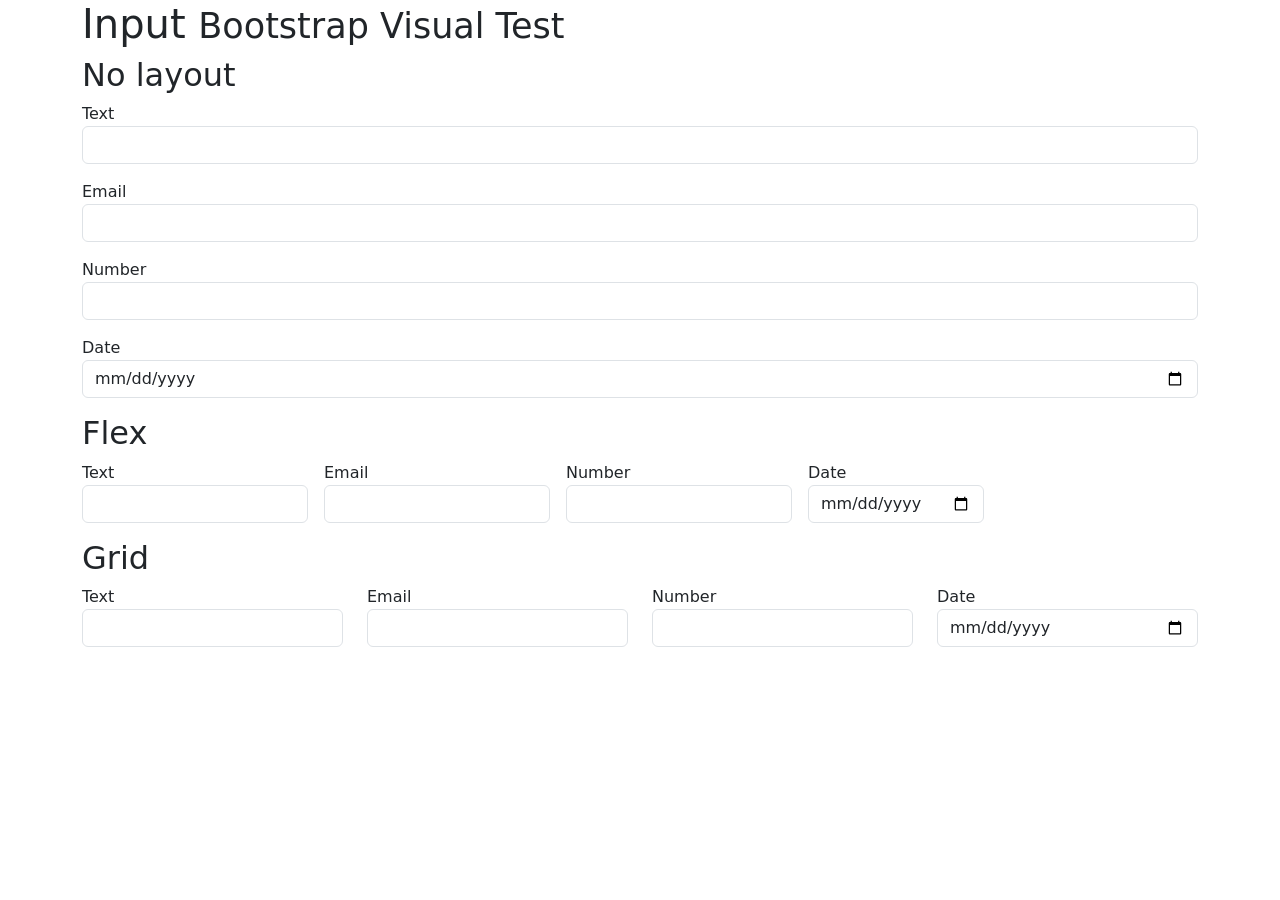
<file: bootstrap-5.3.8/bootstrap-5.3.8/js/tests/visual/input.html>
<!doctype html>
<html lang="en">
  <head>
    <meta charset="utf-8">
    <meta name="viewport" content="width=device-width, initial-scale=1">
    <link href="../../../dist/css/bootstrap.min.css" rel="stylesheet">
    <title>Form</title>
    <style></style>
  </head>
  <body>
    <div class="container">
      <h1>Input <small>Bootstrap Visual Test</small></h1>

      <h2>No layout</h2>

      <div class="mb-3">
        Text
        <input class="form-control">
      </div>
      <div class="mb-3">
        Email
        <input type="email" class="form-control">
      </div>
      <div class="mb-3">
        Number
        <input type="number" class="form-control">
      </div>
      <div class="mb-3">
        Date
        <input type="date" class="form-control">
      </div>

      <h2>Flex</h2>

      <div class="d-flex flex-wrap gap-3 mb-3">
        <div>
          Text
          <input class="form-control">
        </div>
        <div>
          Email
          <input type="email" class="form-control">
        </div>
        <div>
          Number
          <input type="number" class="form-control">
        </div>
        <div>
          Date
          <input type="date" class="form-control">
        </div>
      </div>

      <h2>Grid</h2>

      <div class="row mb-3">
        <div class="col">
          Text
          <input class="form-control">
        </div>
        <div class="col">
          Email
          <input type="email" class="form-control">
        </div>
        <div class="col">
          Number
          <input type="number" class="form-control">
        </div>
        <div class="col">
          Date
          <input type="date" class="form-control">
        </div>
      </div>
    </div>

    <script src="../../../dist/js/bootstrap.bundle.js"></script>
  </body>
</html>
</file>
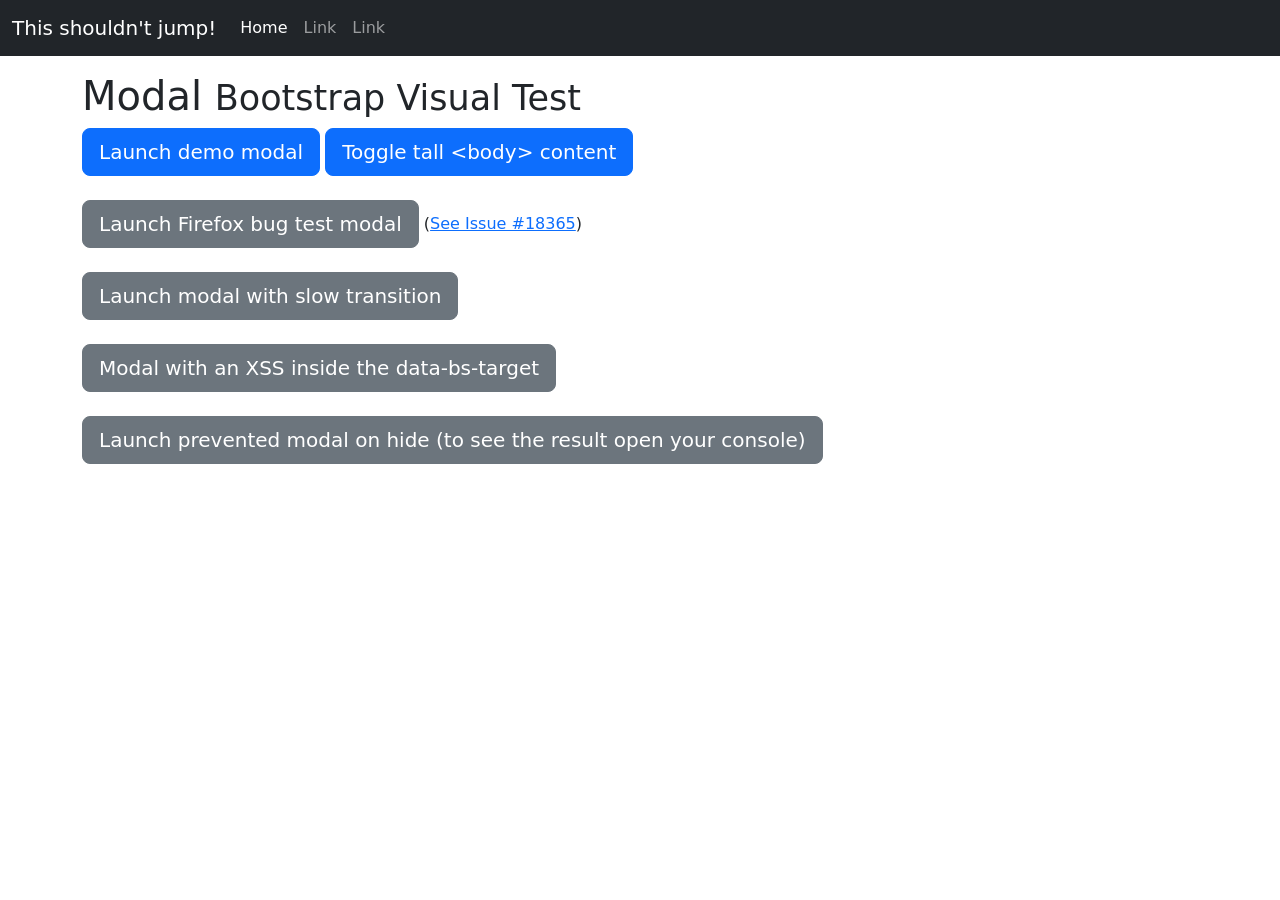
<file: bootstrap-5.3.8/bootstrap-5.3.8/js/tests/visual/modal.html>
<!doctype html>
<html lang="en">
  <head>
    <meta charset="utf-8">
    <meta name="viewport" content="width=device-width, initial-scale=1">
    <link href="../../../dist/css/bootstrap.min.css" rel="stylesheet">
    <title>Modal</title>
    <style>
      #tall {
        height: 1500px;
        width: 100px;
      }
    </style>
  </head>
  <body>
    <nav class="navbar navbar-expand-lg navbar-dark bg-dark">
      <div class="container-fluid">
        <button class="navbar-toggler" type="button" data-bs-toggle="collapse" data-bs-target="#navbarResponsive" aria-controls="navbarResponsive" aria-expanded="false" aria-label="Toggle navigation">
          <span class="navbar-toggler-icon"></span>
        </button>
        <div class="collapse navbar-collapse" id="navbarResponsive">
          <a class="navbar-brand" href="#">This shouldn't jump!</a>
          <ul class="navbar-nav">
            <li class="nav-item">
              <a class="nav-link active" href="#" aria-current="page">Home</a>
            </li>
            <li class="nav-item">
              <a class="nav-link" href="#">Link</a>
            </li>
            <li class="nav-item">
              <a class="nav-link" href="#">Link</a>
            </li>
          </ul>
        </div>
      </div>
    </nav>

    <div class="container mt-3">
      <h1>Modal <small>Bootstrap Visual Test</small></h1>

      <div class="modal fade" id="myModal" tabindex="-1" aria-labelledby="myModalLabel" aria-hidden="true">
        <div class="modal-dialog">
          <div class="modal-content">
            <div class="modal-header">
              <h1 class="modal-title fs-4" id="myModalLabel">Modal title</h1>
              <button type="button" class="btn-close" data-bs-dismiss="modal" aria-label="Close"></button>
            </div>
            <div class="modal-body">
              <h4>Text in a modal</h4>
              <p>Duis mollis, est non commodo luctus, nisi erat porttitor ligula.</p>

              <h4>Popover in a modal</h4>
              <p>This <button type="button" class="btn btn-primary" data-bs-toggle="popover" data-bs-placement="left" title="Popover title" data-bs-content="And here's some amazing content. It's very engaging. Right?">button</button> should trigger a popover on click.</p>


              <h4>Tooltips in a modal</h4>
              <p><a href="#" data-bs-toggle="tooltip" data-bs-placement="top" title="Tooltip on top">This link</a> and <a href="#" data-bs-toggle="tooltip" data-bs-placement="bottom" title="Tooltip on bottom">that link</a> should have tooltips on hover.</p>

              <div id="accordion" role="tablist">
                <div class="card" role="presentation">
                  <div class="card-header" role="tab" id="headingOne">
                    <h5 class="mb-0">
                      <a data-bs-toggle="collapse" href="#collapseOne" aria-expanded="true" aria-controls="collapseOne">
                        Collapsible Group Item #1
                      </a>
                    </h5>
                  </div>

                  <div id="collapseOne" class="collapse show" data-bs-parent="#accordion" role="tabpanel" aria-labelledby="headingOne">
                    <div class="card-body">
                      Anim pariatur cliche reprehenderit, enim eiusmod high life accusamus terry richardson ad squid. 3 wolf moon officia aute, non cupidatat skateboard dolor brunch. Food truck quinoa nesciunt laborum eiusmod. Brunch 3 wolf moon tempor, sunt aliqua put a bird on it squid single-origin coffee nulla assumenda shoreditch et. Nihil anim keffiyeh helvetica, craft beer labore wes anderson cred nesciunt sapiente ea proident. Ad vegan excepteur butcher vice lomo. Leggings occaecat craft beer farm-to-table, raw denim aesthetic synth nesciunt you probably haven't heard of them accusamus labore sustainable VHS.
                    </div>
                  </div>
                </div>
                <div class="card" role="presentation">
                  <div class="card-header" role="tab" id="headingTwo">
                    <h5 class="mb-0">
                      <a class="collapsed" data-bs-toggle="collapse" href="#collapseTwo" aria-expanded="false" aria-controls="collapseTwo">
                        Collapsible Group Item #2
                      </a>
                    </h5>
                  </div>
                  <div id="collapseTwo" class="collapse" data-bs-parent="#accordion" role="tabpanel" aria-labelledby="headingTwo">
                    <div class="card-body">
                      Anim pariatur cliche reprehenderit, enim eiusmod high life accusamus terry richardson ad squid. 3 wolf moon officia aute, non cupidatat skateboard dolor brunch. Food truck quinoa nesciunt laborum eiusmod. Brunch 3 wolf moon tempor, sunt aliqua put a bird on it squid single-origin coffee nulla assumenda shoreditch et. Nihil anim keffiyeh helvetica, craft beer labore wes anderson cred nesciunt sapiente ea proident. Ad vegan excepteur butcher vice lomo. Leggings occaecat craft beer farm-to-table, raw denim aesthetic synth nesciunt you probably haven't heard of them accusamus labore sustainable VHS.
                    </div>
                  </div>
                </div>
                <div class="card" role="presentation">
                  <div class="card-header" role="tab" id="headingThree">
                    <h5 class="mb-0">
                      <a class="collapsed" data-bs-toggle="collapse" href="#collapseThree" aria-expanded="false" aria-controls="collapseThree">
                        Collapsible Group Item #3
                      </a>
                    </h5>
                  </div>
                  <div id="collapseThree" class="collapse" data-bs-parent="#accordion" role="tabpanel" aria-labelledby="headingThree">
                    <div class="card-body">
                      Anim pariatur cliche reprehenderit, enim eiusmod high life accusamus terry richardson ad squid. 3 wolf moon officia aute, non cupidatat skateboard dolor brunch. Food truck quinoa nesciunt laborum eiusmod. Brunch 3 wolf moon tempor, sunt aliqua put a bird on it squid single-origin coffee nulla assumenda shoreditch et. Nihil anim keffiyeh helvetica, craft beer labore wes anderson cred nesciunt sapiente ea proident. Ad vegan excepteur butcher vice lomo. Leggings occaecat craft beer farm-to-table, raw denim aesthetic synth nesciunt you probably haven't heard of them accusamus labore sustainable VHS.
                    </div>
                  </div>
                </div>
              </div>

              <hr>

              <h4>Overflowing text to show scroll behavior</h4>
              <p>Cras mattis consectetur purus sit amet fermentum. Cras justo odio, dapibus ac facilisis in, egestas eget quam. Morbi leo risus, porta ac consectetur ac, vestibulum at eros.</p>
              <p>Praesent commodo cursus magna, vel scelerisque nisl consectetur et. Vivamus sagittis lacus vel augue laoreet rutrum faucibus dolor auctor.</p>
              <p>Aenean lacinia bibendum nulla sed consectetur. Praesent commodo cursus magna, vel scelerisque nisl consectetur et. Donec sed odio dui. Donec ullamcorper nulla non metus auctor fringilla.</p>
              <p>Cras mattis consectetur purus sit amet fermentum. Cras justo odio, dapibus ac facilisis in, egestas eget quam. Morbi leo risus, porta ac consectetur ac, vestibulum at eros.</p>
              <p>Praesent commodo cursus magna, vel scelerisque nisl consectetur et. Vivamus sagittis lacus vel augue laoreet rutrum faucibus dolor auctor.</p>
              <p>Aenean lacinia bibendum nulla sed consectetur. Praesent commodo cursus magna, vel scelerisque nisl consectetur et. Donec sed odio dui. Donec ullamcorper nulla non metus auctor fringilla.</p>
              <p>Cras mattis consectetur purus sit amet fermentum. Cras justo odio, dapibus ac facilisis in, egestas eget quam. Morbi leo risus, porta ac consectetur ac, vestibulum at eros.</p>
              <p>Praesent commodo cursus magna, vel scelerisque nisl consectetur et. Vivamus sagittis lacus vel augue laoreet rutrum faucibus dolor auctor.</p>
              <p>Aenean lacinia bibendum nulla sed consectetur. Praesent commodo cursus magna, vel scelerisque nisl consectetur et. Donec sed odio dui. Donec ullamcorper nulla non metus auctor fringilla.</p>
            </div>
            <div class="modal-footer">
              <button type="button" class="btn btn-secondary" data-bs-dismiss="modal">Close</button>
              <button type="button" class="btn btn-primary">Save changes</button>
            </div>
          </div>
        </div>
      </div>

      <div class="modal fade" id="firefoxModal" tabindex="-1" aria-labelledby="firefoxModalLabel" aria-hidden="true">
        <div class="modal-dialog">
          <div class="modal-content">
            <div class="modal-header">
              <h1 class="modal-title fs-4" id="firefoxModalLabel">Firefox Bug Test</h1>
              <button type="button" class="btn-close" data-bs-dismiss="modal" aria-label="Close"></button>
            </div>
            <div class="modal-body">
              <ol>
                <li>Ensure you're using Firefox.</li>
                <li>Open a new tab and then switch back to this tab.</li>
                <li>Click into this input: <input type="text" id="ff-bug-input"></li>
                <li>Switch to the other tab and then back to this tab.</li>
              </ol>
              <p>Test result: <strong id="ff-bug-test-result"></strong></p>
            </div>
            <div class="modal-footer">
              <button type="button" class="btn btn-secondary" data-bs-dismiss="modal">Close</button>
              <button type="button" class="btn btn-primary">Save changes</button>
            </div>
          </div>
        </div>
      </div>

      <div class="modal fade" id="slowModal" tabindex="-1" aria-labelledby="slowModalLabel" aria-hidden="true" style="transition-duration: 5s;">
        <div class="modal-dialog" style="transition-duration: inherit;">
          <div class="modal-content">
            <div class="modal-header">
              <h1 class="modal-title fs-4" id="slowModalLabel">Lorem slowly</h1>
              <button type="button" class="btn-close" data-bs-dismiss="modal" aria-label="Close"></button>
            </div>
            <div class="modal-body">
              <p>Cum sociis natoque penatibus et magnis dis parturient montes, nascetur ridiculus mus. Duis mollis, est non commodo luctus, nisi erat porttitor ligula, eget lacinia odio sem nec elit. Donec sed odio dui. Nullam quis risus eget urna mollis ornare vel eu leo. Nulla vitae elit libero, a pharetra augue.</p>
            </div>
            <div class="modal-footer">
              <button type="button" class="btn btn-secondary" data-bs-dismiss="modal">Close</button>
              <button type="button" class="btn btn-primary">Save changes</button>
            </div>
          </div>
        </div>
      </div>

      <button type="button" class="btn btn-primary btn-lg" data-bs-toggle="modal" data-bs-target="#myModal">
        Launch demo modal
      </button>

      <button type="button" class="btn btn-primary btn-lg" id="tall-toggle">
        Toggle tall &lt;body&gt; content
      </button>

      <br><br>

      <button type="button" class="btn btn-secondary btn-lg" data-bs-toggle="modal" data-bs-target="#firefoxModal">
        Launch Firefox bug test modal
      </button>
      (<a href="https://github.com/twbs/bootstrap/issues/18365">See Issue #18365</a>)

      <br><br>

      <button type="button" class="btn btn-secondary btn-lg" data-bs-toggle="modal" data-bs-target="#slowModal">
        Launch modal with slow transition
      </button>

      <br><br>

      <div class="text-bg-dark p-2" id="tall" style="display: none;">
        Tall body content to force the page to have a scrollbar.
      </div>

      <button type="button" class="btn btn-secondary btn-lg" data-bs-toggle="modal" data-bs-target="&#x3C;div class=&#x22;modal fade the-bad&#x22; tabindex=&#x22;-1&#x22;&#x3E;&#x3C;div class=&#x22;modal-dialog&#x22;&#x3E;&#x3C;div class=&#x22;modal-content&#x22;&#x3E;&#x3C;div class=&#x22;modal-header&#x22;&#x3E;&#x3C;button type=&#x22;button&#x22; class=&#x22;btn-close&#x22; data-bs-dismiss=&#x22;modal&#x22; aria-label=&#x22;Close&#x22;&#x3E;&#x3C;span aria-hidden=&#x22;true&#x22;&#x3E;&#x26;times;&#x3C;/span&#x3E;&#x3C;/button&#x3E;&#x3C;h1 class=&#x22;modal-title fs-4&#x22;&#x3E;The Bad Modal&#x3C;/h1&#x3E;&#x3C;/div&#x3E;&#x3C;div class=&#x22;modal-body&#x22;&#x3E;This modal&#x27;s HTTML source code is declared inline, inside the data-bs-target attribute of it&#x27;s show-button&#x3C;/div&#x3E;&#x3C;/div&#x3E;&#x3C;/div&#x3E;&#x3C;/div&#x3E;">
        Modal with an XSS inside the data-bs-target
      </button>

      <br><br>

      <button type="button" class="btn btn-secondary btn-lg" id="btnPreventModal">
        Launch prevented modal on hide (to see the result open your console)
      </button>
    </div>

    <script src="../../../dist/js/bootstrap.bundle.js"></script>
    <script>
      /* global bootstrap: false */

      const ffBugTestResult = document.getElementById('ff-bug-test-result')
      const firefoxTestDone = false

      function reportFirefoxTestResult(result) {
        if (!firefoxTestDone) {
          ffBugTestResult.classList.add(result ? 'text-success' : 'text-danger')
          ffBugTestResult.textContent = result ? 'PASS' : 'FAIL'
        }
      }

      document.querySelectorAll('[data-bs-toggle="popover"]').forEach(popoverEl => new bootstrap.Popover(popoverEl))

      document.querySelectorAll('[data-bs-toggle="tooltip"]').forEach(tooltipEl => new bootstrap.Tooltip(tooltipEl))

      const tall = document.getElementById('tall')
      document.getElementById('tall-toggle').addEventListener('click', () => {
        tall.style.display = tall.style.display === 'none' ? 'block' : 'none'
      })

      const ffBugInput = document.getElementById('ff-bug-input')
      const firefoxModal = document.getElementById('firefoxModal')
      function handlerClickFfBugInput() {
        firefoxModal.addEventListener('focus', reportFirefoxTestResult.bind(false))
        ffBugInput.addEventListener('focus', reportFirefoxTestResult.bind(true))
        ffBugInput.removeEventListener('focus', handlerClickFfBugInput)
      }

      ffBugInput.addEventListener('focus', handlerClickFfBugInput)

      const modalFf = new bootstrap.Modal(firefoxModal)

      document.getElementById('btnPreventModal').addEventListener('click', () => {
        const shownFirefoxModal = () => {
          modalFf.hide()
          firefoxModal.removeEventListener('shown.bs.modal', hideFirefoxModal)
        }

        const hideFirefoxModal = event => {
          event.preventDefault()
          firefoxModal.removeEventListener('hide.bs.modal', hideFirefoxModal)

          if (modalFf._isTransitioning) {
            console.error('Modal plugin should not set _isTransitioning when hide event is prevented')
          } else {
            console.log('Test passed')
            modalFf.hide() // work as expected
          }
        }

        firefoxModal.addEventListener('shown.bs.modal', shownFirefoxModal)
        firefoxModal.addEventListener('hide.bs.modal', hideFirefoxModal)
        modalFf.show()
      })

      // Test transition duration
      let t0
      let t1
      const slowModal = document.getElementById('slowModal')

      slowModal.addEventListener('shown.bs.modal', () => {
        t1 = performance.now()
        console.log(`transition-duration took ${t1 - t0}ms.`)
      })

      slowModal.addEventListener('show.bs.modal', () => {
        t0 = performance.now()
      })
    </script>
  </body>
</html>
</file>
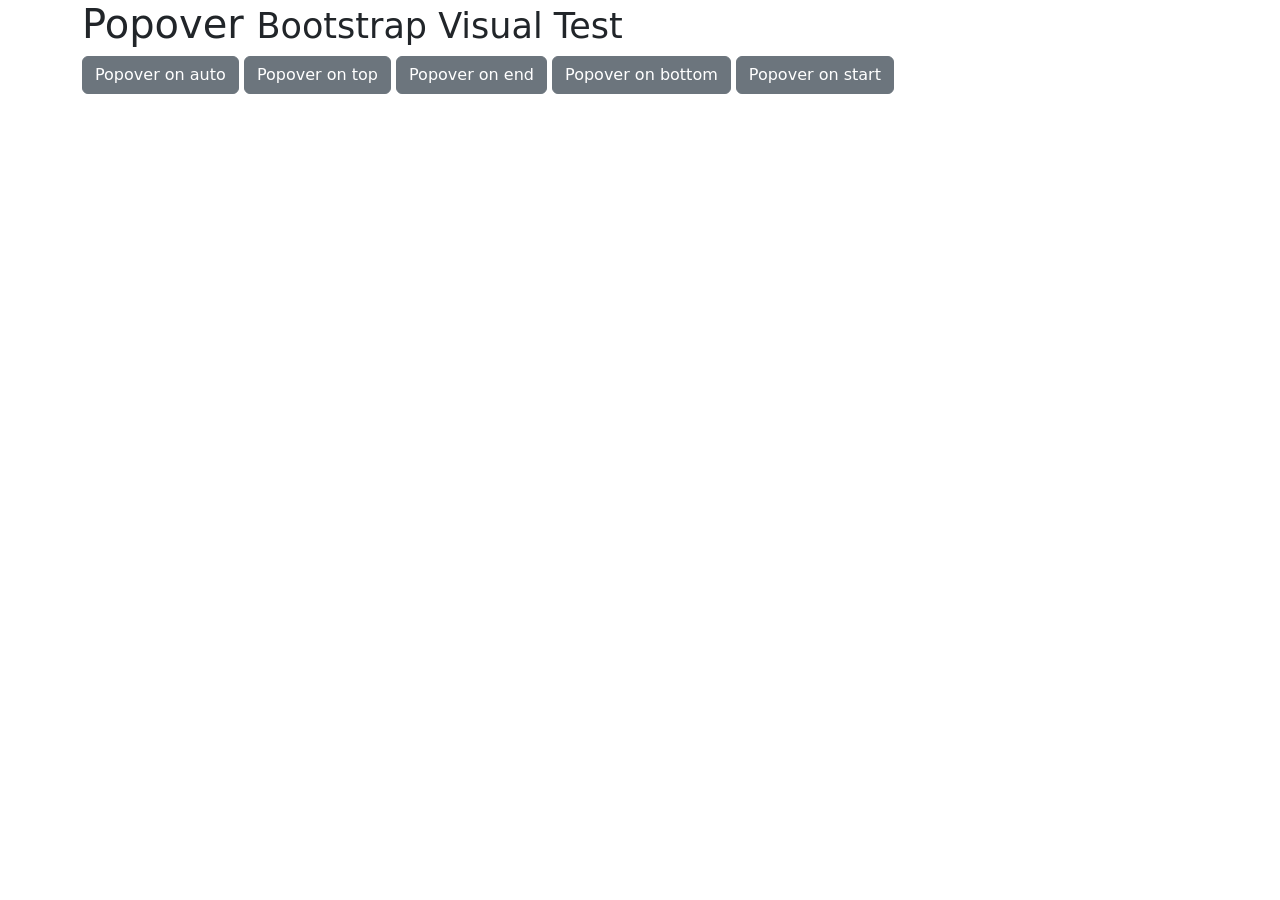
<file: bootstrap-5.3.8/bootstrap-5.3.8/js/tests/visual/popover.html>
<!doctype html>
<html lang="en">
  <head>
    <meta charset="utf-8">
    <meta name="viewport" content="width=device-width, initial-scale=1">
    <link href="../../../dist/css/bootstrap.min.css" rel="stylesheet">
    <title>Popover</title>
  </head>
  <body>
    <div class="container">
      <h1>Popover <small>Bootstrap Visual Test</small></h1>

      <button type="button" class="btn btn-secondary" data-bs-container="body" data-bs-toggle="popover" data-bs-placement="auto" data-bs-content="Vivamus sagittis lacus vel augue laoreet rutrum faucibus.">
        Popover on auto
      </button>

      <button type="button" class="btn btn-secondary" data-bs-container="body" data-bs-toggle="popover" data-bs-placement="top" data-bs-content="Default placement was on top but not enough place">
        Popover on top
      </button>

      <button type="button" class="btn btn-secondary" data-bs-container="body" data-bs-toggle="popover" data-bs-placement="right" data-bs-content="Vivamus sagittis lacus vel augue laoreet rutrum faucibus.">
        Popover on end
      </button>

      <button type="button" class="btn btn-secondary" data-bs-container="body" data-bs-toggle="popover" data-bs-placement="bottom" data-bs-content="Vivamus sagittis lacus vel augue laoreet rutrum faucibus.">
        Popover on bottom
      </button>

      <button type="button" class="btn btn-secondary" data-bs-container="body" data-bs-toggle="popover" data-bs-placement="left" data-bs-content="Vivamus sagittis lacus vel augue laoreet rutrum faucibus.">
        Popover on start
      </button>
    </div>

    <script src="../../../dist/js/bootstrap.bundle.js"></script>
    <script>
      /* global bootstrap: false */

      document.querySelectorAll('[data-bs-toggle="popover"]').forEach(popoverEl => new bootstrap.Popover(popoverEl))
    </script>
  </body>
</html>
</file>
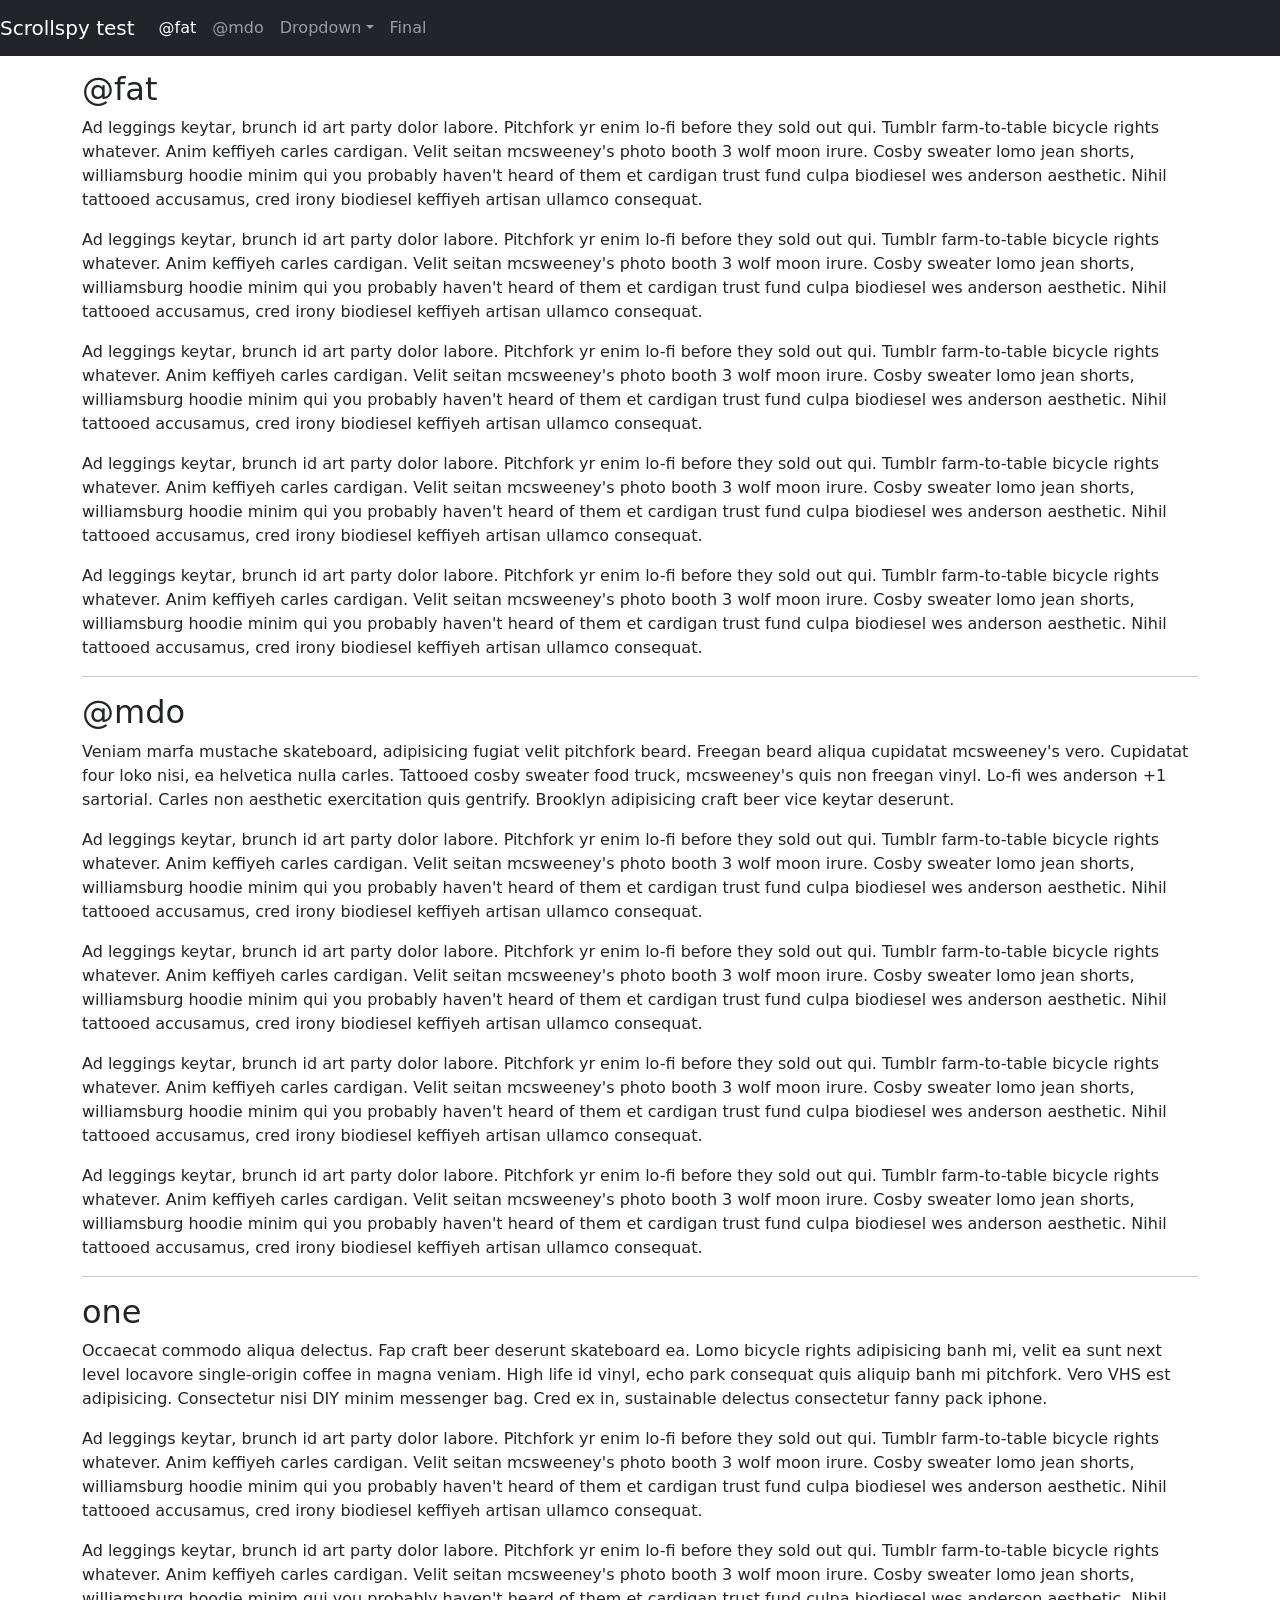
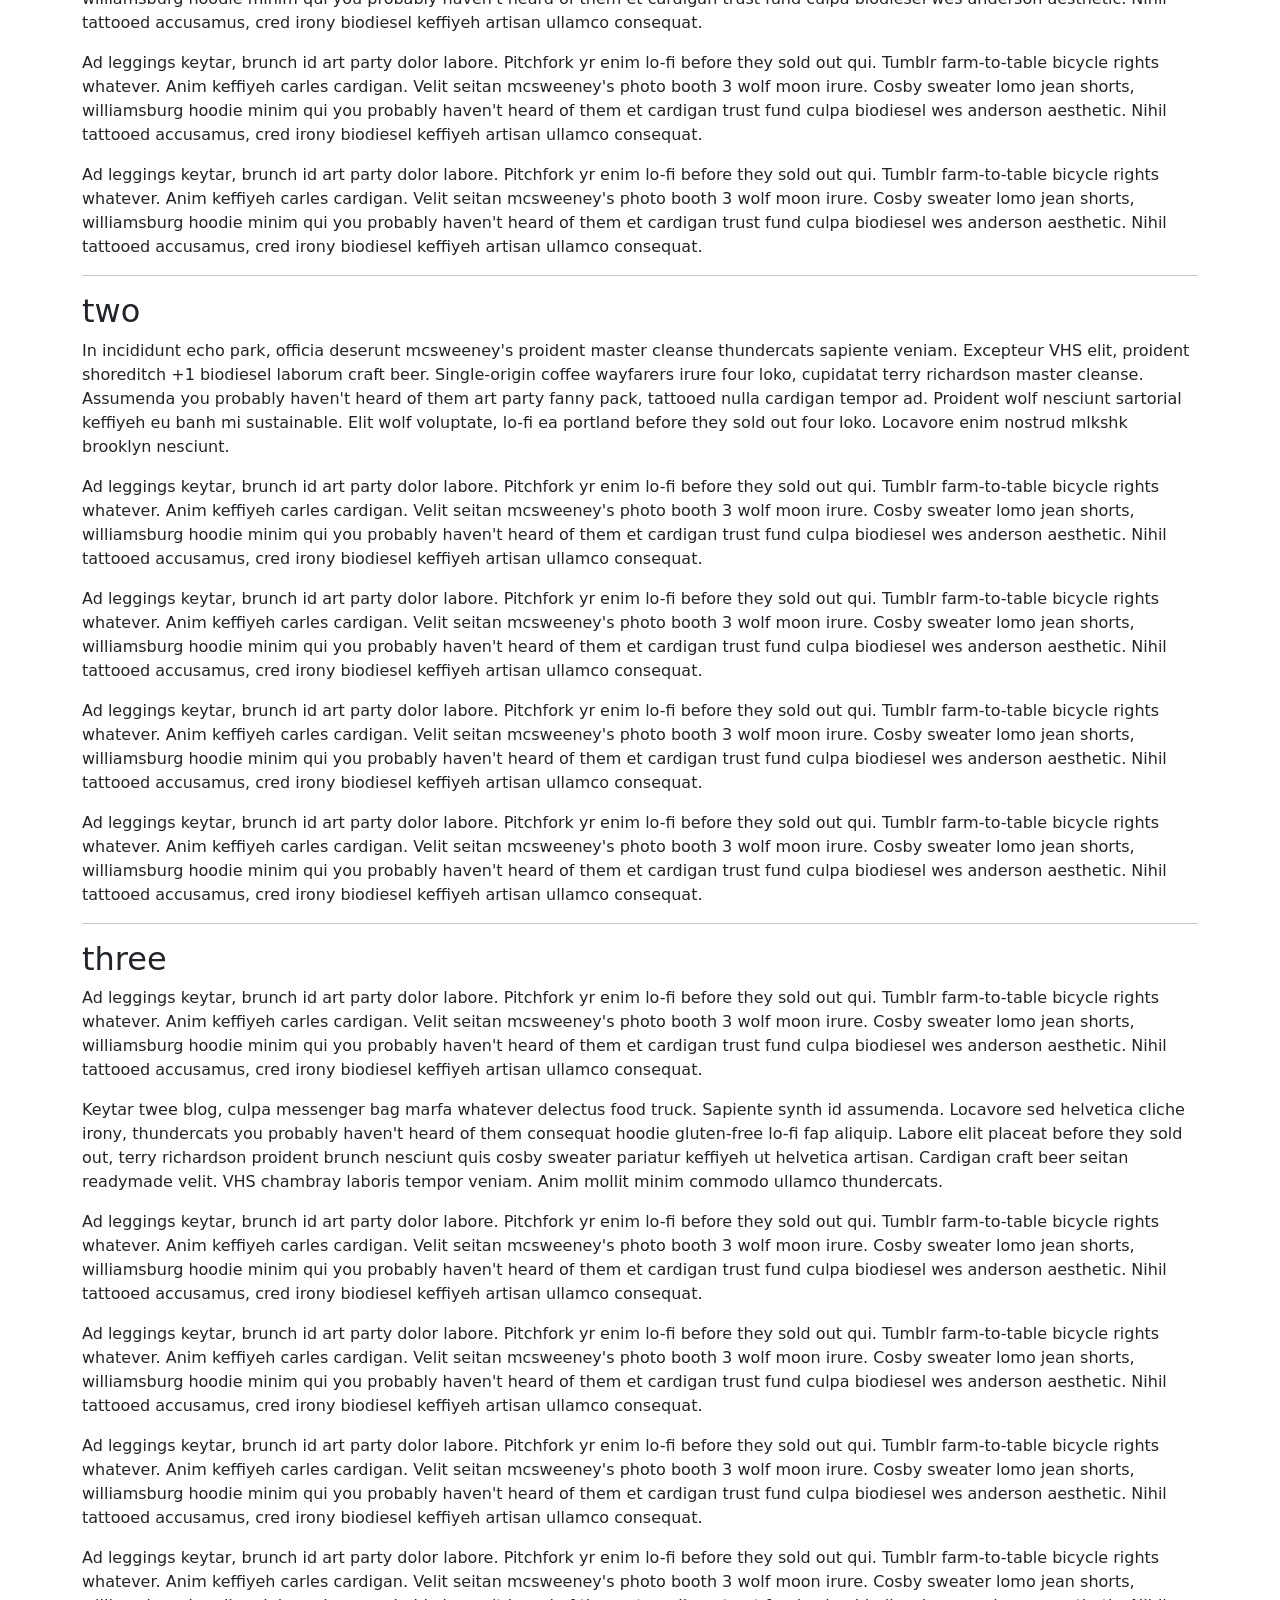
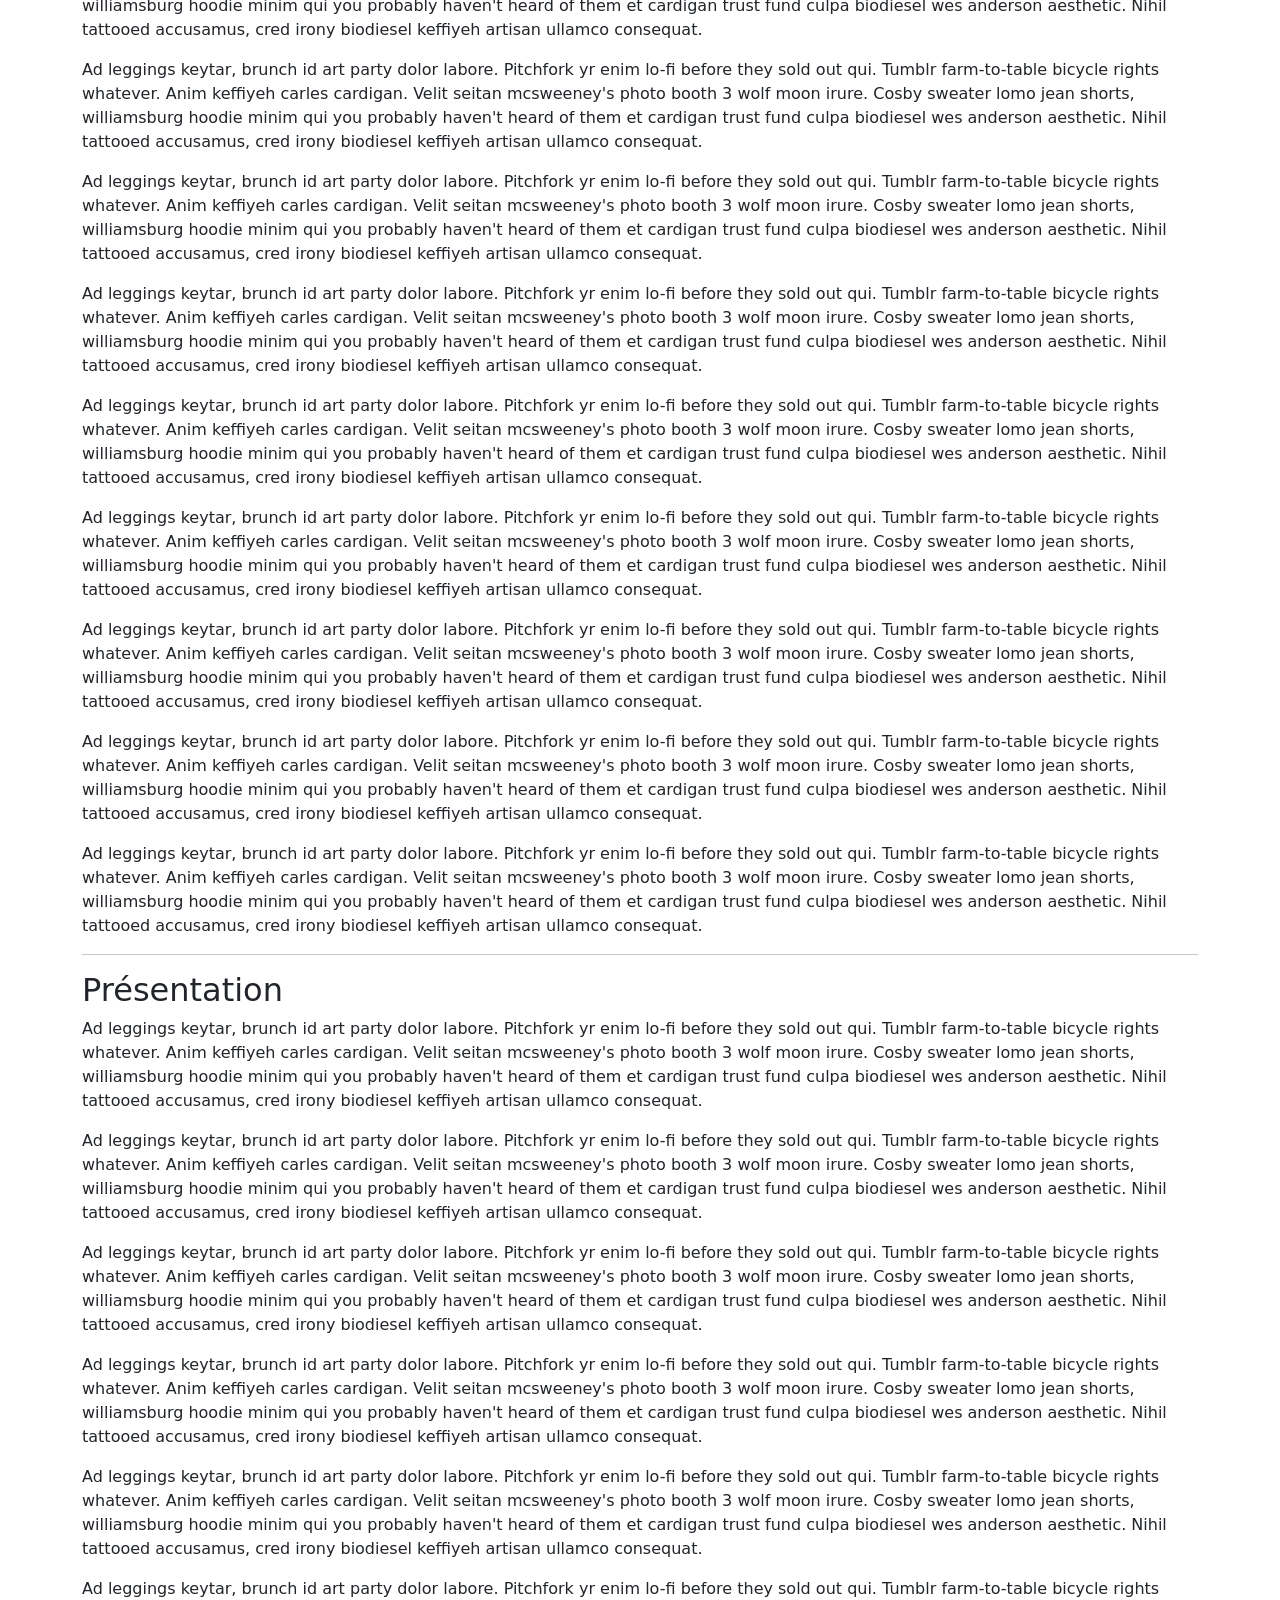
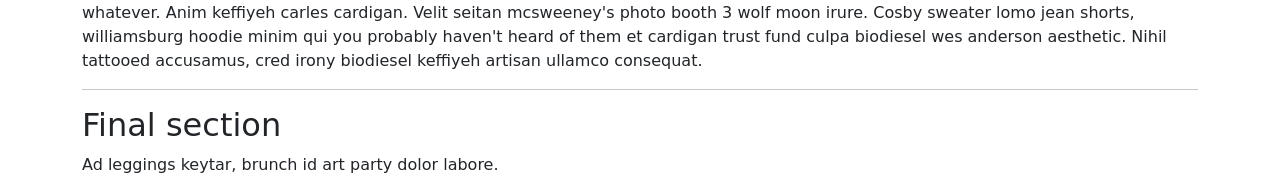
<file: bootstrap-5.3.8/bootstrap-5.3.8/js/tests/visual/scrollspy.html>
<!doctype html>
<html lang="en">
  <head>
    <meta charset="utf-8">
    <meta name="viewport" content="width=device-width, initial-scale=1">
    <link href="../../../dist/css/bootstrap.min.css" rel="stylesheet">
    <title>Scrollspy</title>
    <style>
      body { padding-top: 70px; }
    </style>
  </head>
  <body data-bs-spy="scroll" data-bs-target=".navbar" data-bs-offset="70">
    <nav class="navbar navbar-expand-md navbar-dark bg-dark fixed-top">
      <a class="navbar-brand" href="#">Scrollspy test</a>
      <button class="navbar-toggler" type="button" data-bs-toggle="collapse" data-bs-target="#navbarSupportedContent" aria-controls="navbarSupportedContent" aria-expanded="false" aria-label="Toggle navigation">
        <span class="navbar-toggler-icon"></span>
      </button>
      <div class="navbar-collapse collapse" id="navbarSupportedContent">
        <ul class="navbar-nav me-auto">
          <li class="nav-item">
            <a class="nav-link" href="#fat">@fat</a>
          </li>
          <li class="nav-item">
            <a class="nav-link" href="#mdo">@mdo</a>
          </li>
          <li class="nav-item dropdown">
            <a class="nav-link dropdown-toggle" href="#" data-bs-toggle="dropdown" aria-expanded="false">Dropdown</a>
            <ul class="dropdown-menu">
              <li><a class="dropdown-item" href="#one">One</a></li>
              <li><a class="dropdown-item" href="#two">Two</a></li>
              <li><a class="dropdown-item" href="#three">Three</a></li>
              <li><a class="dropdown-item" href="#présentation">Présentation</a></li>
            </ul>
          </li>
          <li class="nav-item">
            <a class="nav-link" href="#final">Final</a>
          </li>
        </ul>
      </div>
    </nav>
    <div class="container">
      <h2 id="fat">@fat</h2>
      <p>Ad leggings keytar, brunch id art party dolor labore. Pitchfork yr enim lo-fi before they sold out qui. Tumblr farm-to-table bicycle rights whatever. Anim keffiyeh carles cardigan. Velit seitan mcsweeney's photo booth 3 wolf moon irure. Cosby sweater lomo jean shorts, williamsburg hoodie minim qui you probably haven't heard of them et cardigan trust fund culpa biodiesel wes anderson aesthetic. Nihil tattooed accusamus, cred irony biodiesel keffiyeh artisan ullamco consequat.</p>
      <p>Ad leggings keytar, brunch id art party dolor labore. Pitchfork yr enim lo-fi before they sold out qui. Tumblr farm-to-table bicycle rights whatever. Anim keffiyeh carles cardigan. Velit seitan mcsweeney's photo booth 3 wolf moon irure. Cosby sweater lomo jean shorts, williamsburg hoodie minim qui you probably haven't heard of them et cardigan trust fund culpa biodiesel wes anderson aesthetic. Nihil tattooed accusamus, cred irony biodiesel keffiyeh artisan ullamco consequat.</p>
      <p>Ad leggings keytar, brunch id art party dolor labore. Pitchfork yr enim lo-fi before they sold out qui. Tumblr farm-to-table bicycle rights whatever. Anim keffiyeh carles cardigan. Velit seitan mcsweeney's photo booth 3 wolf moon irure. Cosby sweater lomo jean shorts, williamsburg hoodie minim qui you probably haven't heard of them et cardigan trust fund culpa biodiesel wes anderson aesthetic. Nihil tattooed accusamus, cred irony biodiesel keffiyeh artisan ullamco consequat.</p>
      <p>Ad leggings keytar, brunch id art party dolor labore. Pitchfork yr enim lo-fi before they sold out qui. Tumblr farm-to-table bicycle rights whatever. Anim keffiyeh carles cardigan. Velit seitan mcsweeney's photo booth 3 wolf moon irure. Cosby sweater lomo jean shorts, williamsburg hoodie minim qui you probably haven't heard of them et cardigan trust fund culpa biodiesel wes anderson aesthetic. Nihil tattooed accusamus, cred irony biodiesel keffiyeh artisan ullamco consequat.</p>
      <p>Ad leggings keytar, brunch id art party dolor labore. Pitchfork yr enim lo-fi before they sold out qui. Tumblr farm-to-table bicycle rights whatever. Anim keffiyeh carles cardigan. Velit seitan mcsweeney's photo booth 3 wolf moon irure. Cosby sweater lomo jean shorts, williamsburg hoodie minim qui you probably haven't heard of them et cardigan trust fund culpa biodiesel wes anderson aesthetic. Nihil tattooed accusamus, cred irony biodiesel keffiyeh artisan ullamco consequat.</p>
      <hr>
      <h2 id="mdo">@mdo</h2>
      <p>Veniam marfa mustache skateboard, adipisicing fugiat velit pitchfork beard. Freegan beard aliqua cupidatat mcsweeney's vero. Cupidatat four loko nisi, ea helvetica nulla carles. Tattooed cosby sweater food truck, mcsweeney's quis non freegan vinyl. Lo-fi wes anderson +1 sartorial. Carles non aesthetic exercitation quis gentrify. Brooklyn adipisicing craft beer vice keytar deserunt.</p>
      <p>Ad leggings keytar, brunch id art party dolor labore. Pitchfork yr enim lo-fi before they sold out qui. Tumblr farm-to-table bicycle rights whatever. Anim keffiyeh carles cardigan. Velit seitan mcsweeney's photo booth 3 wolf moon irure. Cosby sweater lomo jean shorts, williamsburg hoodie minim qui you probably haven't heard of them et cardigan trust fund culpa biodiesel wes anderson aesthetic. Nihil tattooed accusamus, cred irony biodiesel keffiyeh artisan ullamco consequat.</p>
      <p>Ad leggings keytar, brunch id art party dolor labore. Pitchfork yr enim lo-fi before they sold out qui. Tumblr farm-to-table bicycle rights whatever. Anim keffiyeh carles cardigan. Velit seitan mcsweeney's photo booth 3 wolf moon irure. Cosby sweater lomo jean shorts, williamsburg hoodie minim qui you probably haven't heard of them et cardigan trust fund culpa biodiesel wes anderson aesthetic. Nihil tattooed accusamus, cred irony biodiesel keffiyeh artisan ullamco consequat.</p>
      <p>Ad leggings keytar, brunch id art party dolor labore. Pitchfork yr enim lo-fi before they sold out qui. Tumblr farm-to-table bicycle rights whatever. Anim keffiyeh carles cardigan. Velit seitan mcsweeney's photo booth 3 wolf moon irure. Cosby sweater lomo jean shorts, williamsburg hoodie minim qui you probably haven't heard of them et cardigan trust fund culpa biodiesel wes anderson aesthetic. Nihil tattooed accusamus, cred irony biodiesel keffiyeh artisan ullamco consequat.</p>
      <p>Ad leggings keytar, brunch id art party dolor labore. Pitchfork yr enim lo-fi before they sold out qui. Tumblr farm-to-table bicycle rights whatever. Anim keffiyeh carles cardigan. Velit seitan mcsweeney's photo booth 3 wolf moon irure. Cosby sweater lomo jean shorts, williamsburg hoodie minim qui you probably haven't heard of them et cardigan trust fund culpa biodiesel wes anderson aesthetic. Nihil tattooed accusamus, cred irony biodiesel keffiyeh artisan ullamco consequat.</p>
      <hr>
      <h2 id="one">one</h2>
      <p>Occaecat commodo aliqua delectus. Fap craft beer deserunt skateboard ea. Lomo bicycle rights adipisicing banh mi, velit ea sunt next level locavore single-origin coffee in magna veniam. High life id vinyl, echo park consequat quis aliquip banh mi pitchfork. Vero VHS est adipisicing. Consectetur nisi DIY minim messenger bag. Cred ex in, sustainable delectus consectetur fanny pack iphone.</p>
      <p>Ad leggings keytar, brunch id art party dolor labore. Pitchfork yr enim lo-fi before they sold out qui. Tumblr farm-to-table bicycle rights whatever. Anim keffiyeh carles cardigan. Velit seitan mcsweeney's photo booth 3 wolf moon irure. Cosby sweater lomo jean shorts, williamsburg hoodie minim qui you probably haven't heard of them et cardigan trust fund culpa biodiesel wes anderson aesthetic. Nihil tattooed accusamus, cred irony biodiesel keffiyeh artisan ullamco consequat.</p>
      <p>Ad leggings keytar, brunch id art party dolor labore. Pitchfork yr enim lo-fi before they sold out qui. Tumblr farm-to-table bicycle rights whatever. Anim keffiyeh carles cardigan. Velit seitan mcsweeney's photo booth 3 wolf moon irure. Cosby sweater lomo jean shorts, williamsburg hoodie minim qui you probably haven't heard of them et cardigan trust fund culpa biodiesel wes anderson aesthetic. Nihil tattooed accusamus, cred irony biodiesel keffiyeh artisan ullamco consequat.</p>
      <p>Ad leggings keytar, brunch id art party dolor labore. Pitchfork yr enim lo-fi before they sold out qui. Tumblr farm-to-table bicycle rights whatever. Anim keffiyeh carles cardigan. Velit seitan mcsweeney's photo booth 3 wolf moon irure. Cosby sweater lomo jean shorts, williamsburg hoodie minim qui you probably haven't heard of them et cardigan trust fund culpa biodiesel wes anderson aesthetic. Nihil tattooed accusamus, cred irony biodiesel keffiyeh artisan ullamco consequat.</p>
      <p>Ad leggings keytar, brunch id art party dolor labore. Pitchfork yr enim lo-fi before they sold out qui. Tumblr farm-to-table bicycle rights whatever. Anim keffiyeh carles cardigan. Velit seitan mcsweeney's photo booth 3 wolf moon irure. Cosby sweater lomo jean shorts, williamsburg hoodie minim qui you probably haven't heard of them et cardigan trust fund culpa biodiesel wes anderson aesthetic. Nihil tattooed accusamus, cred irony biodiesel keffiyeh artisan ullamco consequat.</p>
      <hr>
      <h2 id="two">two</h2>
      <p>In incididunt echo park, officia deserunt mcsweeney's proident master cleanse thundercats sapiente veniam. Excepteur VHS elit, proident shoreditch +1 biodiesel laborum craft beer. Single-origin coffee wayfarers irure four loko, cupidatat terry richardson master cleanse. Assumenda you probably haven't heard of them art party fanny pack, tattooed nulla cardigan tempor ad. Proident wolf nesciunt sartorial keffiyeh eu banh mi sustainable. Elit wolf voluptate, lo-fi ea portland before they sold out four loko. Locavore enim nostrud mlkshk brooklyn nesciunt.</p>
      <p>Ad leggings keytar, brunch id art party dolor labore. Pitchfork yr enim lo-fi before they sold out qui. Tumblr farm-to-table bicycle rights whatever. Anim keffiyeh carles cardigan. Velit seitan mcsweeney's photo booth 3 wolf moon irure. Cosby sweater lomo jean shorts, williamsburg hoodie minim qui you probably haven't heard of them et cardigan trust fund culpa biodiesel wes anderson aesthetic. Nihil tattooed accusamus, cred irony biodiesel keffiyeh artisan ullamco consequat.</p>
      <p>Ad leggings keytar, brunch id art party dolor labore. Pitchfork yr enim lo-fi before they sold out qui. Tumblr farm-to-table bicycle rights whatever. Anim keffiyeh carles cardigan. Velit seitan mcsweeney's photo booth 3 wolf moon irure. Cosby sweater lomo jean shorts, williamsburg hoodie minim qui you probably haven't heard of them et cardigan trust fund culpa biodiesel wes anderson aesthetic. Nihil tattooed accusamus, cred irony biodiesel keffiyeh artisan ullamco consequat.</p>
      <p>Ad leggings keytar, brunch id art party dolor labore. Pitchfork yr enim lo-fi before they sold out qui. Tumblr farm-to-table bicycle rights whatever. Anim keffiyeh carles cardigan. Velit seitan mcsweeney's photo booth 3 wolf moon irure. Cosby sweater lomo jean shorts, williamsburg hoodie minim qui you probably haven't heard of them et cardigan trust fund culpa biodiesel wes anderson aesthetic. Nihil tattooed accusamus, cred irony biodiesel keffiyeh artisan ullamco consequat.</p>
      <p>Ad leggings keytar, brunch id art party dolor labore. Pitchfork yr enim lo-fi before they sold out qui. Tumblr farm-to-table bicycle rights whatever. Anim keffiyeh carles cardigan. Velit seitan mcsweeney's photo booth 3 wolf moon irure. Cosby sweater lomo jean shorts, williamsburg hoodie minim qui you probably haven't heard of them et cardigan trust fund culpa biodiesel wes anderson aesthetic. Nihil tattooed accusamus, cred irony biodiesel keffiyeh artisan ullamco consequat.</p>
      <hr>
      <h2 id="three">three</h2>
      <p>Ad leggings keytar, brunch id art party dolor labore. Pitchfork yr enim lo-fi before they sold out qui. Tumblr farm-to-table bicycle rights whatever. Anim keffiyeh carles cardigan. Velit seitan mcsweeney's photo booth 3 wolf moon irure. Cosby sweater lomo jean shorts, williamsburg hoodie minim qui you probably haven't heard of them et cardigan trust fund culpa biodiesel wes anderson aesthetic. Nihil tattooed accusamus, cred irony biodiesel keffiyeh artisan ullamco consequat.</p>
      <p>Keytar twee blog, culpa messenger bag marfa whatever delectus food truck. Sapiente synth id assumenda. Locavore sed helvetica cliche irony, thundercats you probably haven't heard of them consequat hoodie gluten-free lo-fi fap aliquip. Labore elit placeat before they sold out, terry richardson proident brunch nesciunt quis cosby sweater pariatur keffiyeh ut helvetica artisan. Cardigan craft beer seitan readymade velit. VHS chambray laboris tempor veniam. Anim mollit minim commodo ullamco thundercats.</p>
      <p>Ad leggings keytar, brunch id art party dolor labore. Pitchfork yr enim lo-fi before they sold out qui. Tumblr farm-to-table bicycle rights whatever. Anim keffiyeh carles cardigan. Velit seitan mcsweeney's photo booth 3 wolf moon irure. Cosby sweater lomo jean shorts, williamsburg hoodie minim qui you probably haven't heard of them et cardigan trust fund culpa biodiesel wes anderson aesthetic. Nihil tattooed accusamus, cred irony biodiesel keffiyeh artisan ullamco consequat.</p>
      <p>Ad leggings keytar, brunch id art party dolor labore. Pitchfork yr enim lo-fi before they sold out qui. Tumblr farm-to-table bicycle rights whatever. Anim keffiyeh carles cardigan. Velit seitan mcsweeney's photo booth 3 wolf moon irure. Cosby sweater lomo jean shorts, williamsburg hoodie minim qui you probably haven't heard of them et cardigan trust fund culpa biodiesel wes anderson aesthetic. Nihil tattooed accusamus, cred irony biodiesel keffiyeh artisan ullamco consequat.</p>
      <p>Ad leggings keytar, brunch id art party dolor labore. Pitchfork yr enim lo-fi before they sold out qui. Tumblr farm-to-table bicycle rights whatever. Anim keffiyeh carles cardigan. Velit seitan mcsweeney's photo booth 3 wolf moon irure. Cosby sweater lomo jean shorts, williamsburg hoodie minim qui you probably haven't heard of them et cardigan trust fund culpa biodiesel wes anderson aesthetic. Nihil tattooed accusamus, cred irony biodiesel keffiyeh artisan ullamco consequat.</p>
      <p>Ad leggings keytar, brunch id art party dolor labore. Pitchfork yr enim lo-fi before they sold out qui. Tumblr farm-to-table bicycle rights whatever. Anim keffiyeh carles cardigan. Velit seitan mcsweeney's photo booth 3 wolf moon irure. Cosby sweater lomo jean shorts, williamsburg hoodie minim qui you probably haven't heard of them et cardigan trust fund culpa biodiesel wes anderson aesthetic. Nihil tattooed accusamus, cred irony biodiesel keffiyeh artisan ullamco consequat.</p>
      <p>Ad leggings keytar, brunch id art party dolor labore. Pitchfork yr enim lo-fi before they sold out qui. Tumblr farm-to-table bicycle rights whatever. Anim keffiyeh carles cardigan. Velit seitan mcsweeney's photo booth 3 wolf moon irure. Cosby sweater lomo jean shorts, williamsburg hoodie minim qui you probably haven't heard of them et cardigan trust fund culpa biodiesel wes anderson aesthetic. Nihil tattooed accusamus, cred irony biodiesel keffiyeh artisan ullamco consequat.</p>
      <p>Ad leggings keytar, brunch id art party dolor labore. Pitchfork yr enim lo-fi before they sold out qui. Tumblr farm-to-table bicycle rights whatever. Anim keffiyeh carles cardigan. Velit seitan mcsweeney's photo booth 3 wolf moon irure. Cosby sweater lomo jean shorts, williamsburg hoodie minim qui you probably haven't heard of them et cardigan trust fund culpa biodiesel wes anderson aesthetic. Nihil tattooed accusamus, cred irony biodiesel keffiyeh artisan ullamco consequat.</p>
      <p>Ad leggings keytar, brunch id art party dolor labore. Pitchfork yr enim lo-fi before they sold out qui. Tumblr farm-to-table bicycle rights whatever. Anim keffiyeh carles cardigan. Velit seitan mcsweeney's photo booth 3 wolf moon irure. Cosby sweater lomo jean shorts, williamsburg hoodie minim qui you probably haven't heard of them et cardigan trust fund culpa biodiesel wes anderson aesthetic. Nihil tattooed accusamus, cred irony biodiesel keffiyeh artisan ullamco consequat.</p>
      <p>Ad leggings keytar, brunch id art party dolor labore. Pitchfork yr enim lo-fi before they sold out qui. Tumblr farm-to-table bicycle rights whatever. Anim keffiyeh carles cardigan. Velit seitan mcsweeney's photo booth 3 wolf moon irure. Cosby sweater lomo jean shorts, williamsburg hoodie minim qui you probably haven't heard of them et cardigan trust fund culpa biodiesel wes anderson aesthetic. Nihil tattooed accusamus, cred irony biodiesel keffiyeh artisan ullamco consequat.</p>
      <p>Ad leggings keytar, brunch id art party dolor labore. Pitchfork yr enim lo-fi before they sold out qui. Tumblr farm-to-table bicycle rights whatever. Anim keffiyeh carles cardigan. Velit seitan mcsweeney's photo booth 3 wolf moon irure. Cosby sweater lomo jean shorts, williamsburg hoodie minim qui you probably haven't heard of them et cardigan trust fund culpa biodiesel wes anderson aesthetic. Nihil tattooed accusamus, cred irony biodiesel keffiyeh artisan ullamco consequat.</p>
      <p>Ad leggings keytar, brunch id art party dolor labore. Pitchfork yr enim lo-fi before they sold out qui. Tumblr farm-to-table bicycle rights whatever. Anim keffiyeh carles cardigan. Velit seitan mcsweeney's photo booth 3 wolf moon irure. Cosby sweater lomo jean shorts, williamsburg hoodie minim qui you probably haven't heard of them et cardigan trust fund culpa biodiesel wes anderson aesthetic. Nihil tattooed accusamus, cred irony biodiesel keffiyeh artisan ullamco consequat.</p>
      <p>Ad leggings keytar, brunch id art party dolor labore. Pitchfork yr enim lo-fi before they sold out qui. Tumblr farm-to-table bicycle rights whatever. Anim keffiyeh carles cardigan. Velit seitan mcsweeney's photo booth 3 wolf moon irure. Cosby sweater lomo jean shorts, williamsburg hoodie minim qui you probably haven't heard of them et cardigan trust fund culpa biodiesel wes anderson aesthetic. Nihil tattooed accusamus, cred irony biodiesel keffiyeh artisan ullamco consequat.</p>
      <p>Ad leggings keytar, brunch id art party dolor labore. Pitchfork yr enim lo-fi before they sold out qui. Tumblr farm-to-table bicycle rights whatever. Anim keffiyeh carles cardigan. Velit seitan mcsweeney's photo booth 3 wolf moon irure. Cosby sweater lomo jean shorts, williamsburg hoodie minim qui you probably haven't heard of them et cardigan trust fund culpa biodiesel wes anderson aesthetic. Nihil tattooed accusamus, cred irony biodiesel keffiyeh artisan ullamco consequat.</p>
      <hr>
      <h2 id="présentation">Présentation</h2>
      <p>Ad leggings keytar, brunch id art party dolor labore. Pitchfork yr enim lo-fi before they sold out qui. Tumblr farm-to-table bicycle rights whatever. Anim keffiyeh carles cardigan. Velit seitan mcsweeney's photo booth 3 wolf moon irure. Cosby sweater lomo jean shorts, williamsburg hoodie minim qui you probably haven't heard of them et cardigan trust fund culpa biodiesel wes anderson aesthetic. Nihil tattooed accusamus, cred irony biodiesel keffiyeh artisan ullamco consequat.</p>
      <p>Ad leggings keytar, brunch id art party dolor labore. Pitchfork yr enim lo-fi before they sold out qui. Tumblr farm-to-table bicycle rights whatever. Anim keffiyeh carles cardigan. Velit seitan mcsweeney's photo booth 3 wolf moon irure. Cosby sweater lomo jean shorts, williamsburg hoodie minim qui you probably haven't heard of them et cardigan trust fund culpa biodiesel wes anderson aesthetic. Nihil tattooed accusamus, cred irony biodiesel keffiyeh artisan ullamco consequat.</p>
      <p>Ad leggings keytar, brunch id art party dolor labore. Pitchfork yr enim lo-fi before they sold out qui. Tumblr farm-to-table bicycle rights whatever. Anim keffiyeh carles cardigan. Velit seitan mcsweeney's photo booth 3 wolf moon irure. Cosby sweater lomo jean shorts, williamsburg hoodie minim qui you probably haven't heard of them et cardigan trust fund culpa biodiesel wes anderson aesthetic. Nihil tattooed accusamus, cred irony biodiesel keffiyeh artisan ullamco consequat.</p>
      <p>Ad leggings keytar, brunch id art party dolor labore. Pitchfork yr enim lo-fi before they sold out qui. Tumblr farm-to-table bicycle rights whatever. Anim keffiyeh carles cardigan. Velit seitan mcsweeney's photo booth 3 wolf moon irure. Cosby sweater lomo jean shorts, williamsburg hoodie minim qui you probably haven't heard of them et cardigan trust fund culpa biodiesel wes anderson aesthetic. Nihil tattooed accusamus, cred irony biodiesel keffiyeh artisan ullamco consequat.</p>
      <p>Ad leggings keytar, brunch id art party dolor labore. Pitchfork yr enim lo-fi before they sold out qui. Tumblr farm-to-table bicycle rights whatever. Anim keffiyeh carles cardigan. Velit seitan mcsweeney's photo booth 3 wolf moon irure. Cosby sweater lomo jean shorts, williamsburg hoodie minim qui you probably haven't heard of them et cardigan trust fund culpa biodiesel wes anderson aesthetic. Nihil tattooed accusamus, cred irony biodiesel keffiyeh artisan ullamco consequat.</p>
      <p>Ad leggings keytar, brunch id art party dolor labore. Pitchfork yr enim lo-fi before they sold out qui. Tumblr farm-to-table bicycle rights whatever. Anim keffiyeh carles cardigan. Velit seitan mcsweeney's photo booth 3 wolf moon irure. Cosby sweater lomo jean shorts, williamsburg hoodie minim qui you probably haven't heard of them et cardigan trust fund culpa biodiesel wes anderson aesthetic. Nihil tattooed accusamus, cred irony biodiesel keffiyeh artisan ullamco consequat.</p>
      <hr>
      <h2 id="final">Final section</h2>
      <p>Ad leggings keytar, brunch id art party dolor labore.</p>
    </div>

    <script src="../../../dist/js/bootstrap.bundle.js"></script>
  </body>
</html>
</file>
